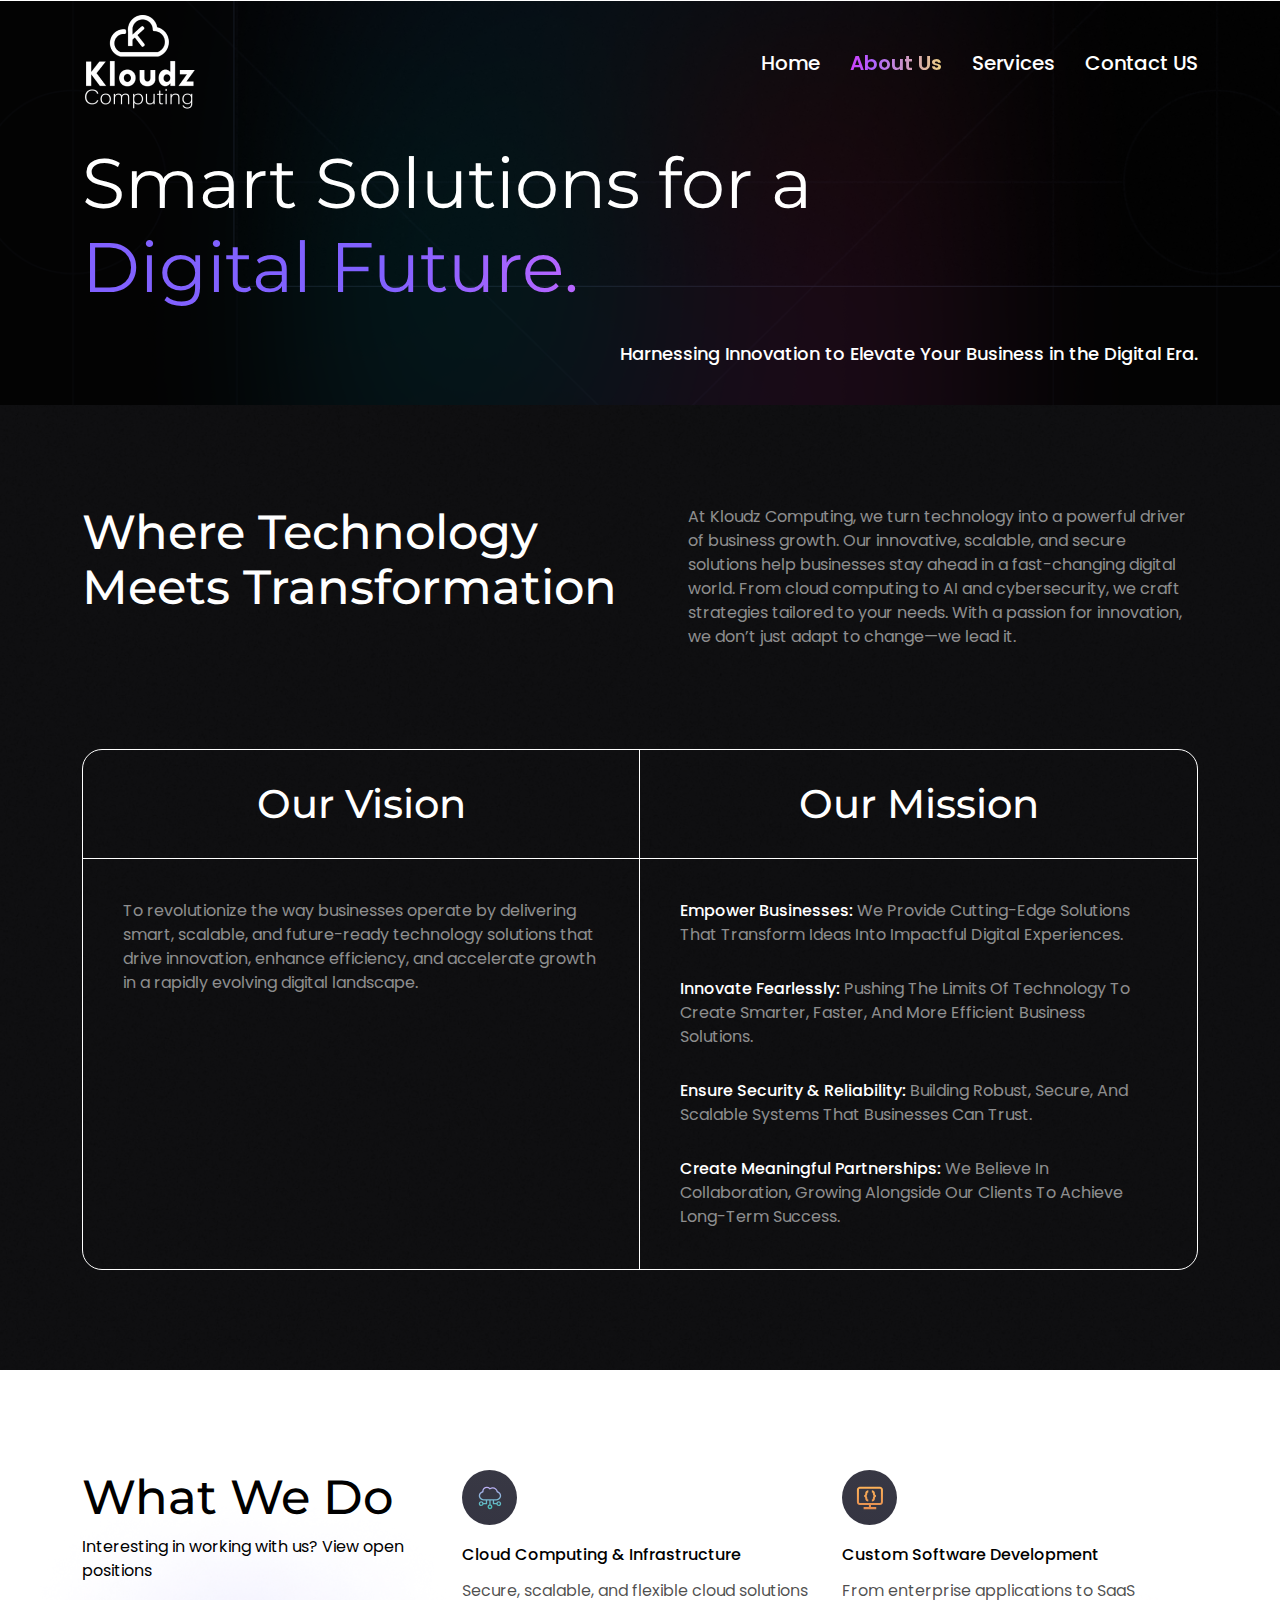
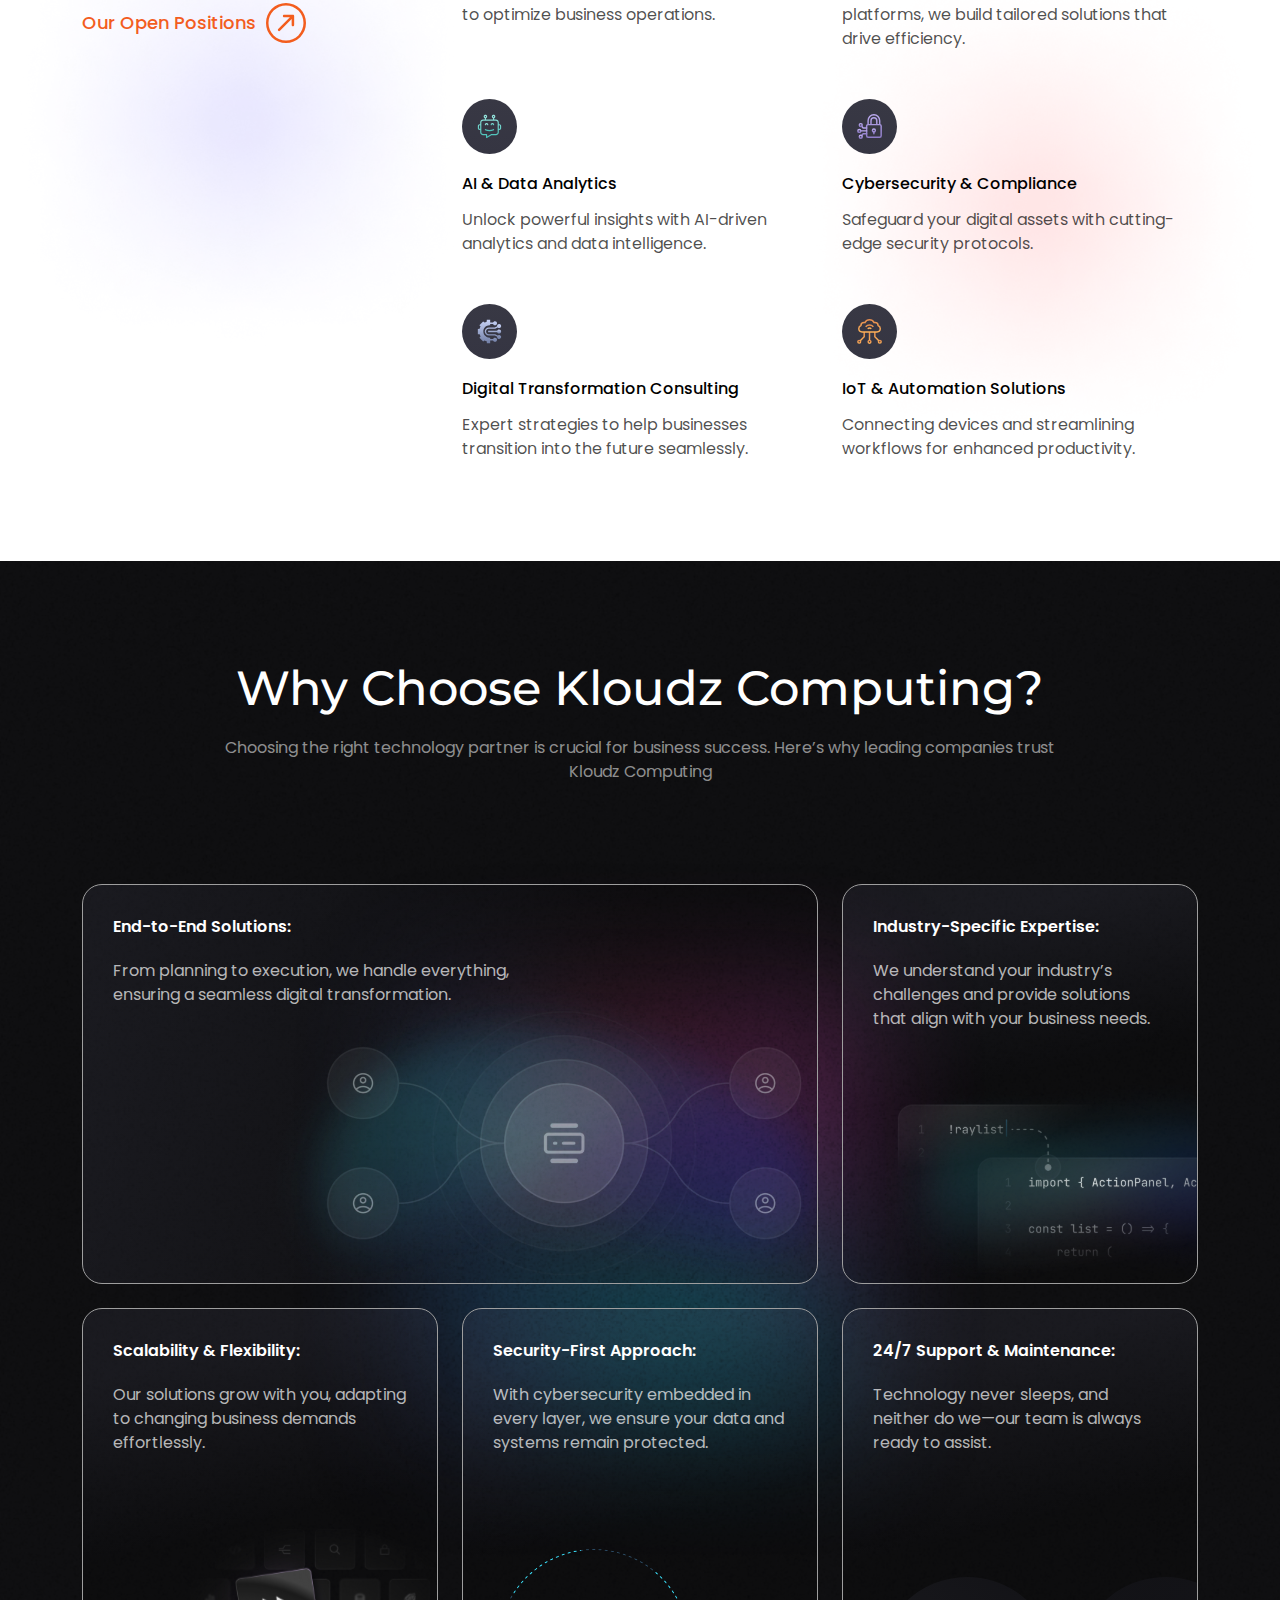
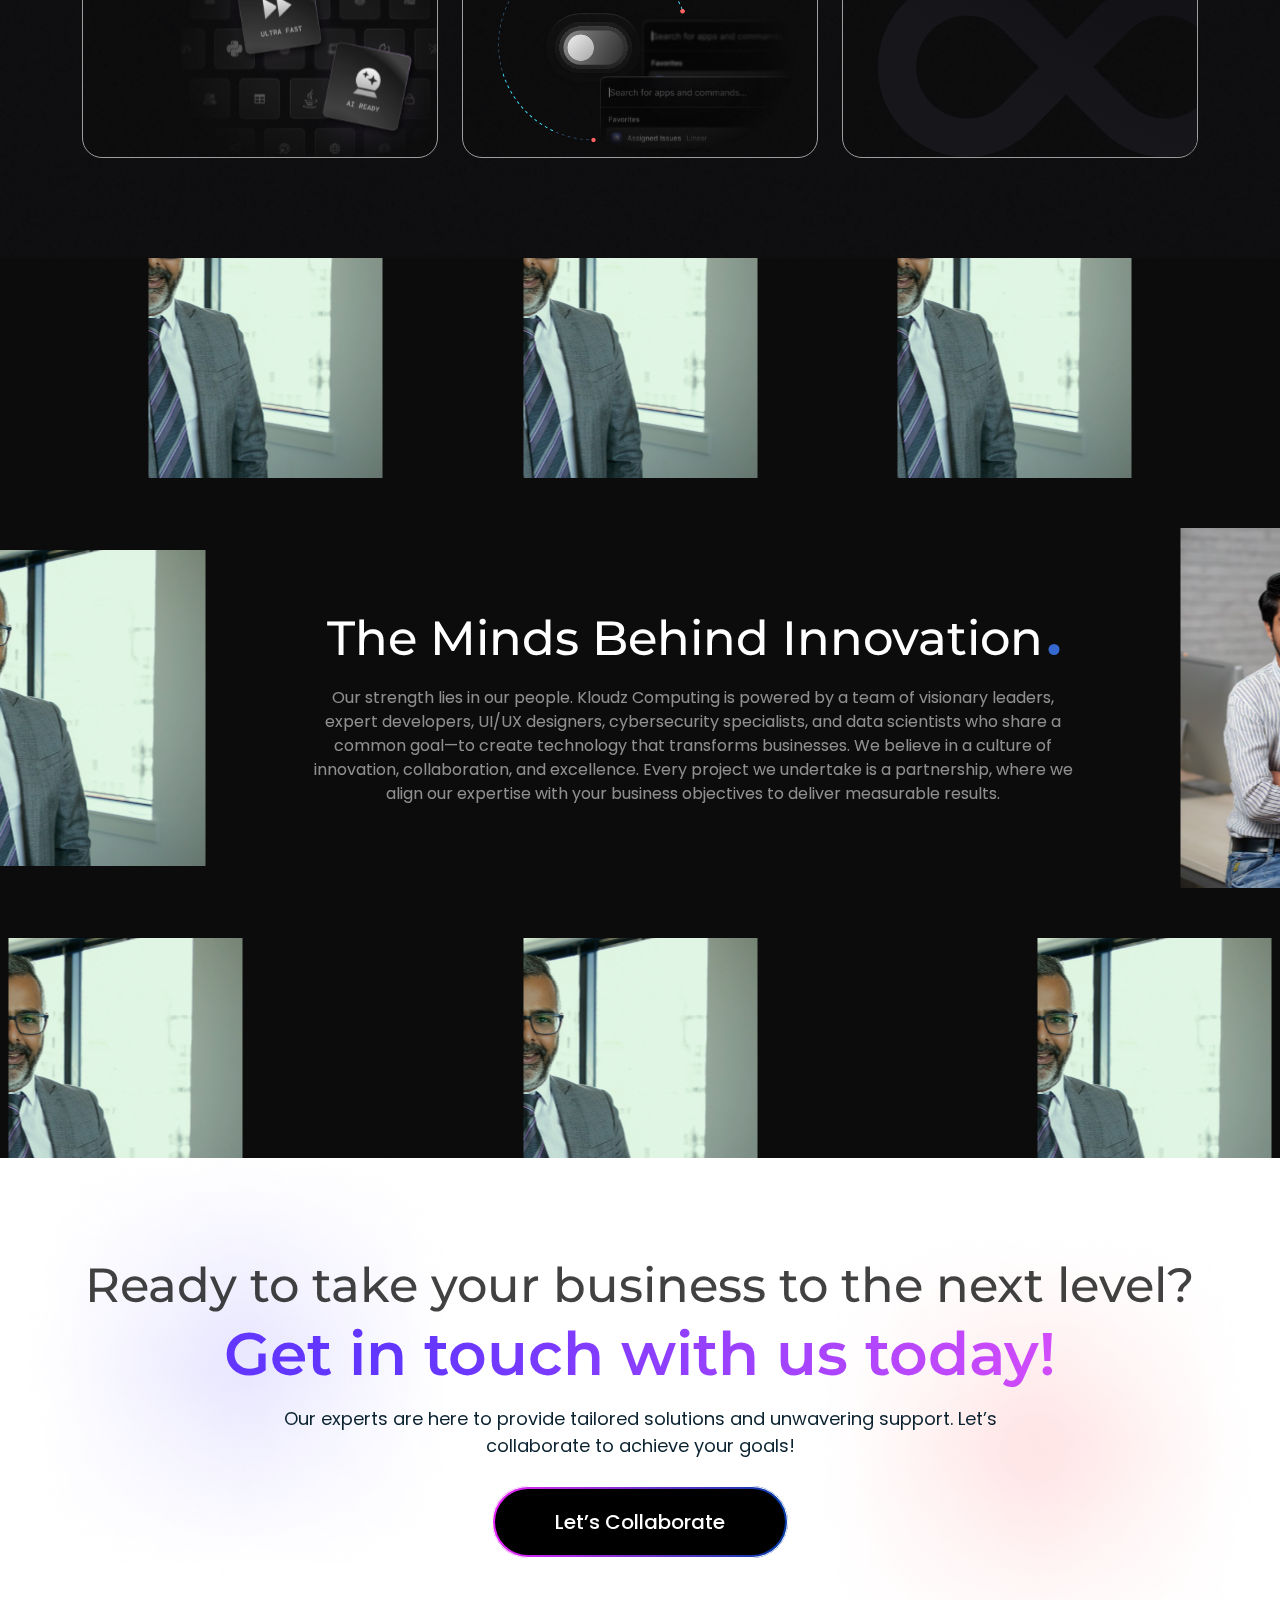
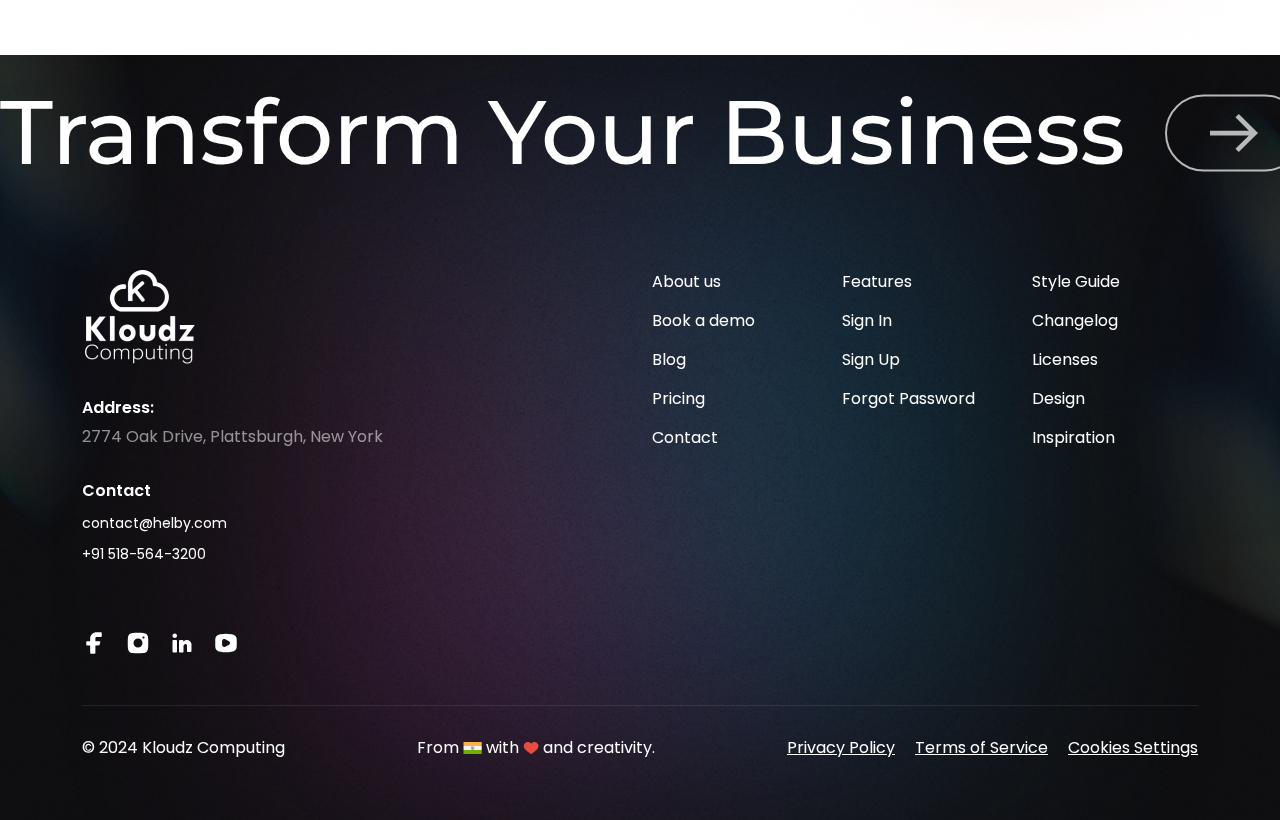
<file: aboutus.html>
<!DOCTYPE html>
<html lang="en">
  <head>
    <meta charset="UTF-8" />
    <meta name="viewport" content="width=device-width, initial-scale=1.0" />
    <title>kloudz-Aboutus</title>
    <link rel="stylesheet" href="assets/css/bootstrap.min.css" />
    <link
      rel="stylesheet"
      href="https://cdn.jsdelivr.net/npm/swiper@11/swiper-bundle.min.css"
    />
    <link rel="stylesheet" href="assets/css/style.css" />
    <link rel="stylesheet" href="assets/css/responsive.css" />
  </head>
  <body>
    <!--======Header======-->
    <header>
      <div class="container">
        <div class="header-wrap">
          <a href="index.html" class="logo">
            <img src="assets/images/logo.png" alt="logo" />
          </a>
          <div class="mb-container">
            <div class="mb-logo">
              <div>
                <a href="index.html">
                  <img width="60" src="assets/images/logo.png" alt="logo" />
                </a>
              </div>
              <span class="tgl">
                <svg
                  width="21"
                  height="21"
                  viewBox="0 0 21 21"
                  fill="none"
                  xmlns="http://www.w3.org/2000/svg"
                >
                  <path
                    d="M12.372 10.4839L20.6316 2.22431C20.8706 1.97677 21.0029 1.64523 21 1.3011C20.997 0.956962 20.8589 0.62777 20.6156 0.384422C20.3722 0.141074 20.043 0.00304004 19.6989 4.9616e-05C19.3548 -0.00294081 19.0232 0.129352 18.7757 0.368434L10.5161 8.628L2.25657 0.368434C2.00903 0.129352 1.67749 -0.00294081 1.33335 4.9616e-05C0.989219 0.00304004 0.660027 0.141074 0.416679 0.384422C0.173331 0.62777 0.0352968 0.956962 0.0323064 1.3011C0.029316 1.64523 0.161609 1.97677 0.400691 2.22431L8.66025 10.4839L0.400691 18.7434C0.275334 18.8645 0.175344 19.0093 0.106557 19.1695C0.0377703 19.3296 0.00156394 19.5018 4.95552e-05 19.6761C-0.00146483 19.8504 0.031744 20.0232 0.0977377 20.1845C0.163731 20.3458 0.261189 20.4923 0.384423 20.6156C0.507657 20.7388 0.6542 20.8363 0.815501 20.9023C0.976803 20.9683 1.14963 21.0015 1.3239 21C1.49818 20.9984 1.6704 20.9622 1.83053 20.8934C1.99066 20.8247 2.13549 20.7247 2.25657 20.5993L10.5161 12.3397L18.7757 20.5993C19.0232 20.8384 19.3548 20.9707 19.6989 20.9677C20.043 20.9647 20.3722 20.8267 20.6156 20.5833C20.8589 20.34 20.997 20.0108 21 19.6666C21.0029 19.3225 20.8706 18.991 20.6316 18.7434L12.372 10.4839Z"
                    fill="white"
                  />
                </svg>
              </span>
            </div>
            <nav>
              <ul>
                <li><a href="index.html">Home</a></li>
                <li><a class="active" href="aboutus.html">About Us</a></li>
                <li><a href="services.html">Services</a></li>
                <li><a href="contactus.html">Contact US </a></li>
              </ul>
            </nav>
          </div>
          <div class="hamburger">
            <div class="toggle-hamburger">
              <svg
                width="27"
                height="23"
                viewBox="0 0 27 23"
                fill="none"
                xmlns="http://www.w3.org/2000/svg"
              >
                <path
                  d="M27 2.2249C27 1.87349 26.8604 1.53647 26.6119 1.28799C26.3634 1.0395 26.0264 0.899902 25.675 0.899902H8.45C8.09859 0.899902 7.76157 1.0395 7.51308 1.28799C7.2646 1.53647 7.125 1.87349 7.125 2.2249C7.125 2.57631 7.2646 2.91333 7.51308 3.16182C7.76157 3.4103 8.09859 3.5499 8.45 3.5499H25.675C26.0264 3.5499 26.3634 3.4103 26.6119 3.16182C26.8604 2.91333 27 2.57631 27 2.2249ZM27 11.4999C27 11.1485 26.8604 10.8115 26.6119 10.563C26.3634 10.3145 26.0264 10.1749 25.675 10.1749H1.825C1.47359 10.1749 1.13657 10.3145 0.888083 10.563C0.639595 10.8115 0.5 11.1485 0.5 11.4999C0.5 11.8513 0.639595 12.1883 0.888083 12.4368C1.13657 12.6853 1.47359 12.8249 1.825 12.8249H25.675C26.0264 12.8249 26.3634 12.6853 26.6119 12.4368C26.8604 12.1883 27 11.8513 27 11.4999ZM25.675 19.4499C26.0264 19.4499 26.3634 19.5895 26.6119 19.838C26.8604 20.0865 27 20.4235 27 20.7749C27 21.1263 26.8604 21.4633 26.6119 21.7118C26.3634 21.9603 26.0264 22.0999 25.675 22.0999H15.075C14.7236 22.0999 14.3866 21.9603 14.1381 21.7118C13.8896 21.4633 13.75 21.1263 13.75 20.7749C13.75 20.4235 13.8896 20.0865 14.1381 19.838C14.3866 19.5895 14.7236 19.4499 15.075 19.4499H25.675Z"
                  fill="white"
                />
              </svg>
            </div>
          </div>
        </div>
      </div>
    </header>
    <!--======Header======-->

    <!--======Inner-Banner======-->
    <section class="inner-banner">
      <img
        class="inner-glow"
        src="assets/images/inner-banner-glow.png"
        alt="glow-move"
      />

      <div class="container">
        <h1>
          Smart Solutions for a

          <div><span> Digital Future. </span></div>
        </h1>

        <h3>
          Harnessing Innovation to Elevate Your Business in the Digital Era.
        </h3>
      </div>
    </section>
    <!--======Inner-Banner======-->
    <!--======Where-Technology======-->
    <section class="where-technology pt-100 pb-100">
      <div class="container">
        <div class="row">
          <div class="col-md-6">
            <h2 class="sub-heading">Where Technology Meets Transformation</h2>
          </div>

          <div class="col-md-6 ps-2 ps-md-5">
            <p>
              At Kloudz Computing, we turn technology into a powerful driver of
              business growth. Our innovative, scalable, and secure solutions
              help businesses stay ahead in a fast-changing digital world. From
              cloud computing to AI and cybersecurity, we craft strategies
              tailored to your needs. With a passion for innovation, we don’t
              just adapt to change—we lead it.
            </p>
          </div>
        </div>

        <div class="table-border">
          <div class="table-row">
            <div class="heading"><h3>Our Vision</h3></div>

            <div class="content-bx">
              <p>
                To revolutionize the way businesses operate by delivering smart,
                scalable, and future-ready technology solutions that drive
                innovation, enhance efficiency, and accelerate growth in a
                rapidly evolving digital landscape.
              </p>
            </div>
          </div>

          <div class="table-row">
            <div class="heading"><h3>Our Mission</h3></div>

            <div class="content-bx">
              <p>
                <span class="bold">Empower Businesses:</span> We Provide
                Cutting-Edge Solutions That Transform Ideas Into Impactful
                Digital Experiences.
              </p>

              <p>
                <span class="bold">Innovate Fearlessly:</span> Pushing The
                Limits Of Technology To Create Smarter, Faster, And More
                Efficient Business Solutions.
              </p>

              <p>
                <span class="bold">Ensure Security &amp; Reliability:</span>
                Building Robust, Secure, And Scalable Systems That
                Businesses Can Trust.
              </p>

              <p>
                <span class="bold">Create Meaningful Partnerships:</span> We
                Believe In Collaboration, Growing Alongside Our Clients To
                Achieve Long-Term Success.
              </p>

            </div>
          </div>
        </div>
      </div>
    </section>
    <!--======Where-Technology======-->

    <!--======What We Do ======-->
    <section class="what-we-do pt-100 pb-100">
      <img
        class="get-in-touch-glow"
        src="assets/images/get-in-touch-glow.png"
        alt="glow"
      />
      <div class="container">
        <div class="row">
          <div class="col-md-4 mb-5 mb-md-0">
            <div class="left-align">
              <h2 class="sub-heading">What We Do</h2>
              <p>Interesting in working with us? View open positions</p>
              <a href="#"
                >Our Open Positions
                <img
                  src="assets/images/open-position-arrow.svg"
                  width="40"
                  height="40"
                  alt="arrow"
              /></a>
            </div>
          </div>
          <div class="col-md-8">
            <div class="right-align">
              <div class="row gy-5">
                <div class="col-md-6">
                  <img
                    src="assets/images/what-we-do-icon-1.svg"
                    width="55"
                    height="55"
                    alt="icon"
                  />
                  <h5>Cloud Computing & Infrastructure</h5>
                  <p>
                    Secure, scalable, and flexible cloud solutions to optimize
                    business operations.
                  </p>
                </div>

                <div class="col-md-6">
                  <img
                    src="assets/images/what-we-do-icon-2.svg"
                    width="55"
                    height="55"
                    alt="icon"
                  />
                  <h5>Custom Software Development</h5>
                  <p>
                    From enterprise applications to SaaS platforms, we build
                    tailored solutions that drive efficiency.
                  </p>
                </div>

                <div class="col-md-6">
                  <img
                    src="assets/images/what-we-do-icon-3.svg"
                    width="55"
                    height="55"
                    alt="icon"
                  />
                  <h5>AI & Data Analytics</h5>
                  <p>
                    Unlock powerful insights with AI-driven analytics and data
                    intelligence.
                  </p>
                </div>

                <div class="col-md-6">
                  <img
                    src="assets/images/what-we-do-icon-4.svg"
                    width="55"
                    height="55"
                    alt="icon"
                  />
                  <h5>Cybersecurity & Compliance</h5>
                  <p>
                    Safeguard your digital assets with cutting-edge security
                    protocols.
                  </p>
                </div>

                <div class="col-md-6">
                  <img
                    src="assets/images/what-we-do-icon-5.svg"
                    width="55"
                    height="55"
                    alt="icon"
                  />
                  <h5>Digital Transformation Consulting</h5>
                  <p>
                    Expert strategies to help businesses transition into the
                    future seamlessly.
                  </p>
                </div>

                <div class="col-md-6">
                  <img
                    src="assets/images/what-we-do-icon-6.svg"
                    width="55"
                    height="55"
                    alt="icon"
                  />
                  <h5>IoT & Automation Solutions</h5>
                  <p>
                    Connecting devices and streamlining workflows for enhanced
                    productivity.
                  </p>
                </div>
              </div>
            </div>
          </div>
        </div>
      </div>
    </section>
    <!--======What We Do ======-->

    <!--======Why Choose Kloudz ======-->
    <section class="why-choose-kloudz pt-100 pb-100">
      <img
        class="why-choose-glow"
        src="assets/images/glow-move.png"
        alt="glow-move"
      />
      <div class="container">
        <div class="content-container p-btm">
          <h2 class="sub-heading">Why Choose Kloudz Computing?</h2>
          <p class="title">
            Choosing the right technology partner is crucial for business
            success. Here’s why leading companies trust Kloudz Computing
          </p>
        </div>

        <div class="row gy-4">
          <div class="col-md-8">
            <div class="h-400 row-1 gd-bx">
              <div class="content">
                <span>End-to-End Solutions:</span>
                <p>
                  From planning to execution, we handle everything, ensuring a
                  seamless digital transformation.
                </p>
              </div>

              <img src="assets/images/row-1.svg" alt="shape" />
            </div>
          </div>
          <div class="col-md-4">
            <div class="h-400 row-2 gd-bx">
              <div class="content">
                <span> Industry-Specific Expertise:</span>
                <p>
                  We understand your industry’s challenges and provide solutions
                  that align with your business needs.
                </p>
              </div>

              <img src="assets/images/row-2.svg" alt="shape" />
            </div>
          </div>
          <div class="col-md-4">
            <div class="h-450 row-3 gd-bx">
              <div class="content">
                <span>Scalability & Flexibility:</span>
                <p>
                  Our solutions grow with you, adapting to changing business
                  demands effortlessly.
                </p>
              </div>

              <img src="assets/images/row-3.svg" alt="shape" />
            </div>
          </div>

          <div class="col-md-4">
            <div class="h-450 row-4 gd-bx">
              <div class="content">
                <span>Security-First Approach:</span>
                <p>
                  With cybersecurity embedded in every layer, we ensure your
                  data and systems remain protected.
                </p>
              </div>

              <img src="assets/images/row-4.svg" alt="shape" />
            </div>
          </div>

          <div class="col-md-4">
            <div class="h-450 row-5 gd-bx">
              <div class="content">
                <span>24/7 Support & Maintenance:</span>
                <p>
                  Technology never sleeps, and neither do we—our team is always
                  ready to assist.
                </p>
              </div>

              <img src="assets/images/row-5.svg" alt="shape" />
            </div>
          </div>
        </div>
      </div>
    </section>
    <!--======Why Choose Kloudz ======-->

    <!--======Innovation======-->
    <section class="innovation">
      <div class="box-wrap">
        <div class="box-1 flex-div">
          <div class="img-bx">
            <img src="assets/images/innovation-1.png" alt="innovation" />
            <div class="img-text">
              <p>
                Lorem ipsum, dolor sit amet consectetur
                <span>adipisicing elit.</span> Nihil quidem voluptas dicta!
              </p>
            </div>
          </div>

          <div class="img-bx">
            <img src="assets/images/innovation-1.png" alt="innovation" />
            <div class="img-text">
              <p>
                Lorem ipsum, dolor sit amet consectetur
                <span>adipisicing elit.</span> Nihil quidem voluptas dicta!
              </p>
            </div>
          </div>

          <div class="img-bx">
            <img src="assets/images/innovation-1.png" alt="innovation" />
            <div class="img-text">
              <p>
                Lorem ipsum, dolor sit amet consectetur
                <span>adipisicing elit.</span> Nihil quidem voluptas dicta!
              </p>
            </div>
          </div>
        </div>
        <div class="box-2 flex-div">
          <div class="img-bx">
            <img src="assets/images/innovation-1.png" alt="innovation" />
            <div class="img-text">
              <p>
                Lorem ipsum, dolor sit amet consectetur
                <span>adipisicing elit.</span> Nihil quidem voluptas dicta!
              </p>
            </div>
          </div>

          <div class="img-bx">
            <img src="assets/images/innovation-1.png" alt="innovation" />
            <div class="img-text">
              <p>
                Lorem ipsum, dolor sit amet consectetur
                <span>adipisicing elit.</span> Nihil quidem voluptas dicta!
              </p>
            </div>
          </div>

          <div class="img-bx">
            <img src="assets/images/innovation-1.png" alt="innovation" />
            <div class="img-text">
              <p>
                Lorem ipsum, dolor sit amet consectetur
                <span>adipisicing elit.</span> Nihil quidem voluptas dicta!
              </p>
            </div>
          </div>
        </div>
        <div class="mdl-bx">
          <div class="img-bx">
            <img src="assets/images/innovation-1.png" alt="innovation" />
            <div class="img-text">
              <p>
                Lorem ipsum, dolor sit amet consectetur
                <span>adipisicing elit.</span> Nihil quidem voluptas dicta!
              </p>
            </div>
          </div>
          <div class="img-bx">
            <img src="assets/images/innovation-1.png" alt="innovation" />
            <div class="img-text">
              <p>
                Lorem ipsum, dolor sit amet consectetur
                <span>adipisicing elit.</span> Nihil quidem voluptas dicta!
              </p>
            </div>
          </div>
          <div class="text-bx">
            <h2 class="sub-heading">The Minds Behind Innovation</h2>
            <p>
              Our strength lies in our people. Kloudz Computing is powered by a
              team of visionary leaders, expert developers, UI/UX designers,
              cybersecurity specialists, and data scientists who share a common
              goal—to create technology that transforms businesses. We believe
              in a culture of innovation, collaboration, and excellence. Every
              project we undertake is a partnership, where we align our
              expertise with your business objectives to deliver measurable
              results.
            </p>
          </div>

          <div class="img-bx">
            <img src="assets/images/innovation-2.png" alt="innovation" />
            <div class="img-text">
              <p>
                Lorem ipsum, dolor sit amet consectetur
                <span>adipisicing elit.</span> Nihil quidem voluptas dicta!
              </p>
            </div>
          </div>

          <div class="img-bx">
            <img src="assets/images/innovation-2.png" alt="innovation" />
            <div class="img-text">
              <p>
                Lorem ipsum, dolor sit amet consectetur
                <span>adipisicing elit.</span> Nihil quidem voluptas dicta!
              </p>
            </div>
          </div>
        </div>

        <div class="box-3 flex-div">
          <div class="img-bx">
            <img src="assets/images/innovation-1.png" alt="innovation" />
            <div class="img-text">
              <p>
                Lorem ipsum, dolor sit amet consectetur
                <span>adipisicing elit.</span> Nihil quidem voluptas dicta!
              </p>
            </div>
          </div>

          <div class="img-bx">
            <img src="assets/images/innovation-1.png" alt="innovation" />
            <div class="img-text">
              <p>
                Lorem ipsum, dolor sit amet consectetur
                <span>adipisicing elit.</span> Nihil quidem voluptas dicta!
              </p>
            </div>
          </div>

          <div class="img-bx">
            <img src="assets/images/innovation-1.png" alt="innovation" />
            <div class="img-text">
              <p>
                Lorem ipsum, dolor sit amet consectetur
                <span>adipisicing elit.</span> Nihil quidem voluptas dicta!
              </p>
            </div>
          </div>
        </div>
        <div class="box-4 flex-div">
          <div class="img-bx">
            <img src="assets/images/innovation-1.png" alt="innovation" />
            <div class="img-text">
              <p>
                Lorem ipsum, dolor sit amet consectetur
                <span>adipisicing elit.</span> Nihil quidem voluptas dicta!
              </p>
            </div>
          </div>

          <div class="img-bx">
            <img src="assets/images/innovation-1.png" alt="innovation" />
            <div class="img-text">
              <p>
                Lorem ipsum, dolor sit amet consectetur
                <span>adipisicing elit.</span> Nihil quidem voluptas dicta!
              </p>
            </div>
          </div>

          <div class="img-bx">
            <img src="assets/images/innovation-1.png" alt="innovation" />
            <div class="img-text">
              <p>
                Lorem ipsum, dolor sit amet consectetur
                <span>adipisicing elit.</span> Nihil quidem voluptas dicta!
              </p>
            </div>
          </div>
        </div>
      </div>
    </section>
    <!--======Innovation======-->

    <!--======Get-In-Touch ======-->
    <section class="get-in-touch pt-100 pb-100">
      <img
        class="get-in-touch-glow-new"
        src="assets/images/get-in-touch-glow.png"
        alt="glow"
      />
      <div class="container">
        <h2 class="sub-heading">
          Ready to take your business to the next level?
        </h2>
        <h6>Get in touch with us today!</h6>
        <p>
          Our experts are here to provide tailored solutions and unwavering
          support. Let’s collaborate to achieve your goals!
        </p>
        <span class="animated-btn-sm">
          <a href="#">Let’s Collaborate</a>
        </span>
      </div>
    </section>
    <!--======Get-In-Touch ======-->

    <!--======Footer======-->
    <footer>
      <img class="glow-left" src="assets/images/footer-left.png" alt="glow" />
      <img class="glow-right" src="assets/images/footer-right.png" alt="glow" />
      <img class="footer-glow" src="assets/images/footer-glow.png" alt="glow" />
      <div class="slider-container">
        <div class="slider-track">
          <div class="slider-track-row">
            <div class="slider-item">
              Transform Your Business
              <img src="assets/images/footer-animate-btn.svg" alt="btn" />
            </div>
            <div class="slider-item">
              Build Long-Lasting Loyalty
              <img src="assets/images/footer-animate-btn.svg" alt="btn" />
            </div>
            <div class="slider-item">
              Thrive with Kloudz Computing
              <img src="assets/images/footer-animate-btn.svg" alt="btn" />
            </div>
            <div class="slider-item">
              Build Long-Lasting Loyalty
              <img src="assets/images/footer-animate-btn.svg" alt="btn" />
            </div>
          </div>
          <div class="slider-track-row">
            <div class="slider-item">
              Transform Your Business
              <img src="assets/images/footer-animate-btn.svg" alt="btn" />
            </div>
            <div class="slider-item">
              Build Long-Lasting Loyalty
              <img src="assets/images/footer-animate-btn.svg" alt="btn" />
            </div>
            <div class="slider-item">
              Thrive with Kloudz Computing
              <img src="assets/images/footer-animate-btn.svg" alt="btn" />
            </div>
            <div class="slider-item">
              Build Long-Lasting Loyalty
              <img src="assets/images/footer-animate-btn.svg" alt="btn" />
            </div>
          </div>
        </div>
      </div>

      <div class="container">
        <div class="row">
          <div class="col-md-6 mb-4 mb-md-0">
            <div class="logo-column ">
              <div>
                <a href="#">
                  <img src="assets/images/logo.png" alt="logo" />
                </a>
              </div>
              <div>
                <strong>Address:</strong>
                <p>2774 Oak Drive, Plattsburgh, New York</p>
              </div>
              <div class="contact">
                <strong>Contact</strong>
                <a href="mailto:contact@helby.com">contact@helby.com</a>
                <a href="tel:+91 5185643200">+91 518-564-3200</a>
              </div>
            </div>

            <div class="social desktop-social">
              <a href="#">
                <img src="assets/images/footer-facebook.svg" alt="facebook" />
              </a>
              <a href="#">
                <img src="assets/images/footer-insta.svg" alt="insta" />
              </a>
              <a href="#">
                <img src="assets/images/footer-linkdin.svg" alt="linkdin" />
              </a>
              <a href="#">
                <img src="assets/images/footer-youtube.svg" alt="youtube" />
              </a>
            </div>
          </div>
          <div class="col-md-2 mb-3 mb-md-0">
            <ul>
              <li><a href="#"> About us</a></li>
              <li><a href="#">Book a demo</a></li>
              <li><a href="#">Blog</a></li>
              <li><a href="#">Pricing</a></li>
              <li><a href="#">Contact</a></li>
            </ul>
          </div>
          <div class="col-md-2 mb-3 mb-md-0">
            <ul>
              <li><a href="#">Features</a></li>
              <li><a href="#">Sign In</a></li>
              <li><a href="#">Sign Up</a></li>
              <li><a href="#">Forgot Password</a></li>
            </ul>
          </div>
          <div class="col-md-2">
            <ul>
              <li><a href="#">Style Guide</a></li>
              <li><a href="#">Changelog</a></li>
              <li><a href="#">Licenses</a></li>
              <li><a href="#">Design</a></li>
              <li><a href="#">Inspiration</a></li>
            </ul>


            <div class="social mobile-social">
              <a href="#">
                <img src="assets/images/footer-facebook.svg" alt="facebook" />
              </a>
              <a href="#">
                <img src="assets/images/footer-insta.svg" alt="insta" />
              </a>
              <a href="#">
                <img src="assets/images/footer-linkdin.svg" alt="linkdin" />
              </a>
              <a href="#">
                <img src="assets/images/footer-youtube.svg" alt="youtube" />
              </a>
            </div>
          </div>
        </div>
      </div>

      <div class="container">
        <div class="copy-right">
          <div>
            <small>© 2024 Kloudz Computing</small>
          </div>
          <div>
            <small>
              From
              <svg
                width="19"
                height="12"
                viewBox="0 0 19 12"
                fill="none"
                xmlns="http://www.w3.org/2000/svg"
              >
                <path
                  d="M18.7363 4.01036L0.507324 4.01036L0.507324 0.343603C0.507334 0.260247 0.540451 0.180307 0.599393 0.121366C0.658335 0.0624237 0.738275 0.0293063 0.821631 0.0292969L18.422 0.0292969C18.5053 0.0293063 18.5853 0.0624237 18.6442 0.121366C18.7032 0.180307 18.7363 0.260247 18.7363 0.343603L18.7363 4.01036Z"
                  fill="#FAB446"
                />
                <path
                  d="M18.422 11.9713L0.821631 11.9713C0.738275 11.9713 0.658335 11.9381 0.599393 11.8792C0.540451 11.8203 0.507334 11.7403 0.507324 11.657L0.507324 7.99023L18.7363 7.99023V11.657C18.7363 11.7403 18.7031 11.8203 18.6442 11.8792C18.5853 11.9381 18.5053 11.9713 18.422 11.9713Z"
                  fill="#73AF00"
                />
                <path
                  d="M0.507324 4.00977L18.7363 4.00977V7.99058L0.507324 7.99058L0.507324 4.00977Z"
                  fill="#F5F5F5"
                />
                <path
                  d="M9.62144 7.68917C8.68991 7.68917 7.93213 6.93139 7.93213 5.99986C7.93213 5.06833 8.68991 4.31055 9.62144 4.31055C10.553 4.31055 11.3108 5.06833 11.3108 5.99986C11.3108 6.93139 10.553 7.68917 9.62144 7.68917ZM9.62144 4.62482C8.86316 4.62482 8.2464 5.24158 8.2464 5.99986C8.2464 6.75814 8.86316 7.3749 9.62144 7.3749C10.3797 7.3749 10.9965 6.75814 10.9965 5.99986C10.9965 5.24158 10.3797 4.62482 9.62144 4.62482Z"
                  fill="#41479B"
                />
                <path
                  d="M9.62169 6.19162C9.72746 6.19162 9.8132 6.10587 9.8132 6.00011C9.8132 5.89434 9.72746 5.80859 9.62169 5.80859C9.51592 5.80859 9.43018 5.89434 9.43018 6.00011C9.43018 6.10587 9.51592 6.19162 9.62169 6.19162Z"
                  fill="#41479B"
                />
                <path
                  d="M9.62151 6.02847L9.13482 6.0776L8.08936 6.02847V5.97101L9.13482 5.92188L9.62151 5.97101V6.02847ZM9.62151 6.02847L10.1082 6.0776L11.1537 6.02847V5.97101L10.1082 5.92188L9.62151 5.97101V6.02847Z"
                  fill="#41479B"
                />
                <path
                  d="M9.59357 6.00091L9.54443 5.51421L9.59357 4.46875H9.65103L9.70016 5.51421L9.65103 6.00091H9.59357ZM9.59357 6.00091L9.54443 6.48761L9.59357 7.53307H9.65103L9.70016 6.48761L9.65103 6.00091H9.59357Z"
                  fill="#41479B"
                />
                <path
                  d="M9.60246 6.02244L9.22356 5.71308L8.51904 4.93906L8.55967 4.89844L9.33369 5.60296L9.64304 5.98185L9.60246 6.02244Z"
                  fill="#41479B"
                />
                <path
                  d="M9.60107 6.02106L9.91043 6.39995L10.6845 7.10447L10.7251 7.06385L10.0206 6.28983L9.64166 5.98047L9.60107 6.02106Z"
                  fill="#41479B"
                />
                <path
                  d="M9.60246 5.98185L9.91181 5.60296L10.6858 4.89844L10.7265 4.93906L10.0219 5.71308L9.64304 6.02244L9.60246 5.98185ZM9.60246 5.98185L9.22356 6.29121L8.51904 7.06523L8.55967 7.10585L9.33369 6.40133L9.64304 6.02244L9.60246 5.98185Z"
                  fill="#41479B"
                />
                <path
                  d="M9.63235 6.02773L9.20148 6.25937L8.21683 6.61405L8.19482 6.56096L9.14191 6.11549L9.61035 5.97461L9.63235 6.02773Z"
                  fill="#41479B"
                />
                <path
                  d="M9.63284 6.02616L10.1013 5.88527L11.0484 5.4398L11.0264 5.38672L10.0417 5.7414L9.61084 5.97304L9.63284 6.02616Z"
                  fill="#41479B"
                />
                <path
                  d="M9.5956 6.01174L9.36396 5.58087L9.00928 4.59622L9.06236 4.57422L9.50783 5.52131L9.64872 5.98974L9.5956 6.01174Z"
                  fill="#41479B"
                />
                <path
                  d="M9.59521 6.01028L9.7361 6.47872L10.1816 7.42581L10.2347 7.4038L9.87997 6.41915L9.64834 5.98828L9.59521 6.01028Z"
                  fill="#41479B"
                />
                <path
                  d="M9.61035 6.02616L9.14191 5.88527L8.19482 5.4398L8.21683 5.38672L9.20148 5.7414L9.63235 5.97304L9.61035 6.02616ZM9.61035 6.02616L10.0412 6.25779L11.0259 6.61247L11.0479 6.55939L10.1008 6.11392L9.63235 5.97304L9.61035 6.02616Z"
                  fill="#41479B"
                />
                <path
                  d="M9.59521 5.98974L9.7361 5.52131L10.1816 4.57422L10.2347 4.59622L9.87997 5.58087L9.64834 6.01174L9.59521 5.98974Z"
                  fill="#41479B"
                />
                <path
                  d="M9.5956 5.98828L9.36396 6.41915L9.00928 7.4038L9.06236 7.42581L9.50783 6.47872L9.64872 6.01028L9.5956 5.98828Z"
                  fill="#41479B"
                />
                <path
                  d="M9.62113 6.25886C9.76381 6.25886 9.87947 6.1432 9.87947 6.00053C9.87947 5.85785 9.76381 5.74219 9.62113 5.74219C9.47846 5.74219 9.36279 5.85785 9.36279 6.00053C9.36279 6.1432 9.47846 6.25886 9.62113 6.25886Z"
                  fill="#F5F5F5"
                />
                <path
                  d="M9.62122 6.15552C9.70677 6.15552 9.77613 6.08617 9.77613 6.00061C9.77613 5.91506 9.70677 5.8457 9.62122 5.8457C9.53566 5.8457 9.46631 5.91506 9.46631 6.00061C9.46631 6.08617 9.53566 6.15552 9.62122 6.15552Z"
                  fill="#41479B"
                />
              </svg>
              with
              <svg
                width="16"
                height="14"
                viewBox="0 0 16 14"
                fill="none"
                xmlns="http://www.w3.org/2000/svg"
              >
                <path
                  d="M11.4793 0.960082C13.6915 0.970853 15.4823 2.76161 15.4931 4.97394C15.4931 9.02712 8.11474 13.041 8.11474 13.041C8.11474 13.041 0.736328 8.9681 0.736328 4.97394C0.736328 2.75717 2.53338 0.960082 4.75019 0.960082C5.41791 0.954875 6.07619 1.11799 6.66424 1.43436C7.25228 1.75073 7.75114 2.21016 8.11474 2.77023C8.48097 2.2127 8.98037 1.75522 9.56781 1.43917C10.1553 1.12312 10.8122 0.958463 11.4793 0.960082Z"
                  fill="#E94B40"
                />
              </svg>
              and creativity.
            </small>
          </div>
          <div class="gp">
            <a href="#">Privacy Policy</a>
            <a href="#">Terms of Service</a>
            <a href="#">Cookies Settings</a>
          </div>
        </div>
      </div>
    </footer>
    <!--======Footer======-->

    <script src="assets/js/bootstrap.bundle.min.js"></script>
    <script src="https://cdn.jsdelivr.net/npm/swiper@11/swiper-bundle.min.js"></script>
    <script src="assets/js/custom.js"></script>
  </body>
</html>
</file>
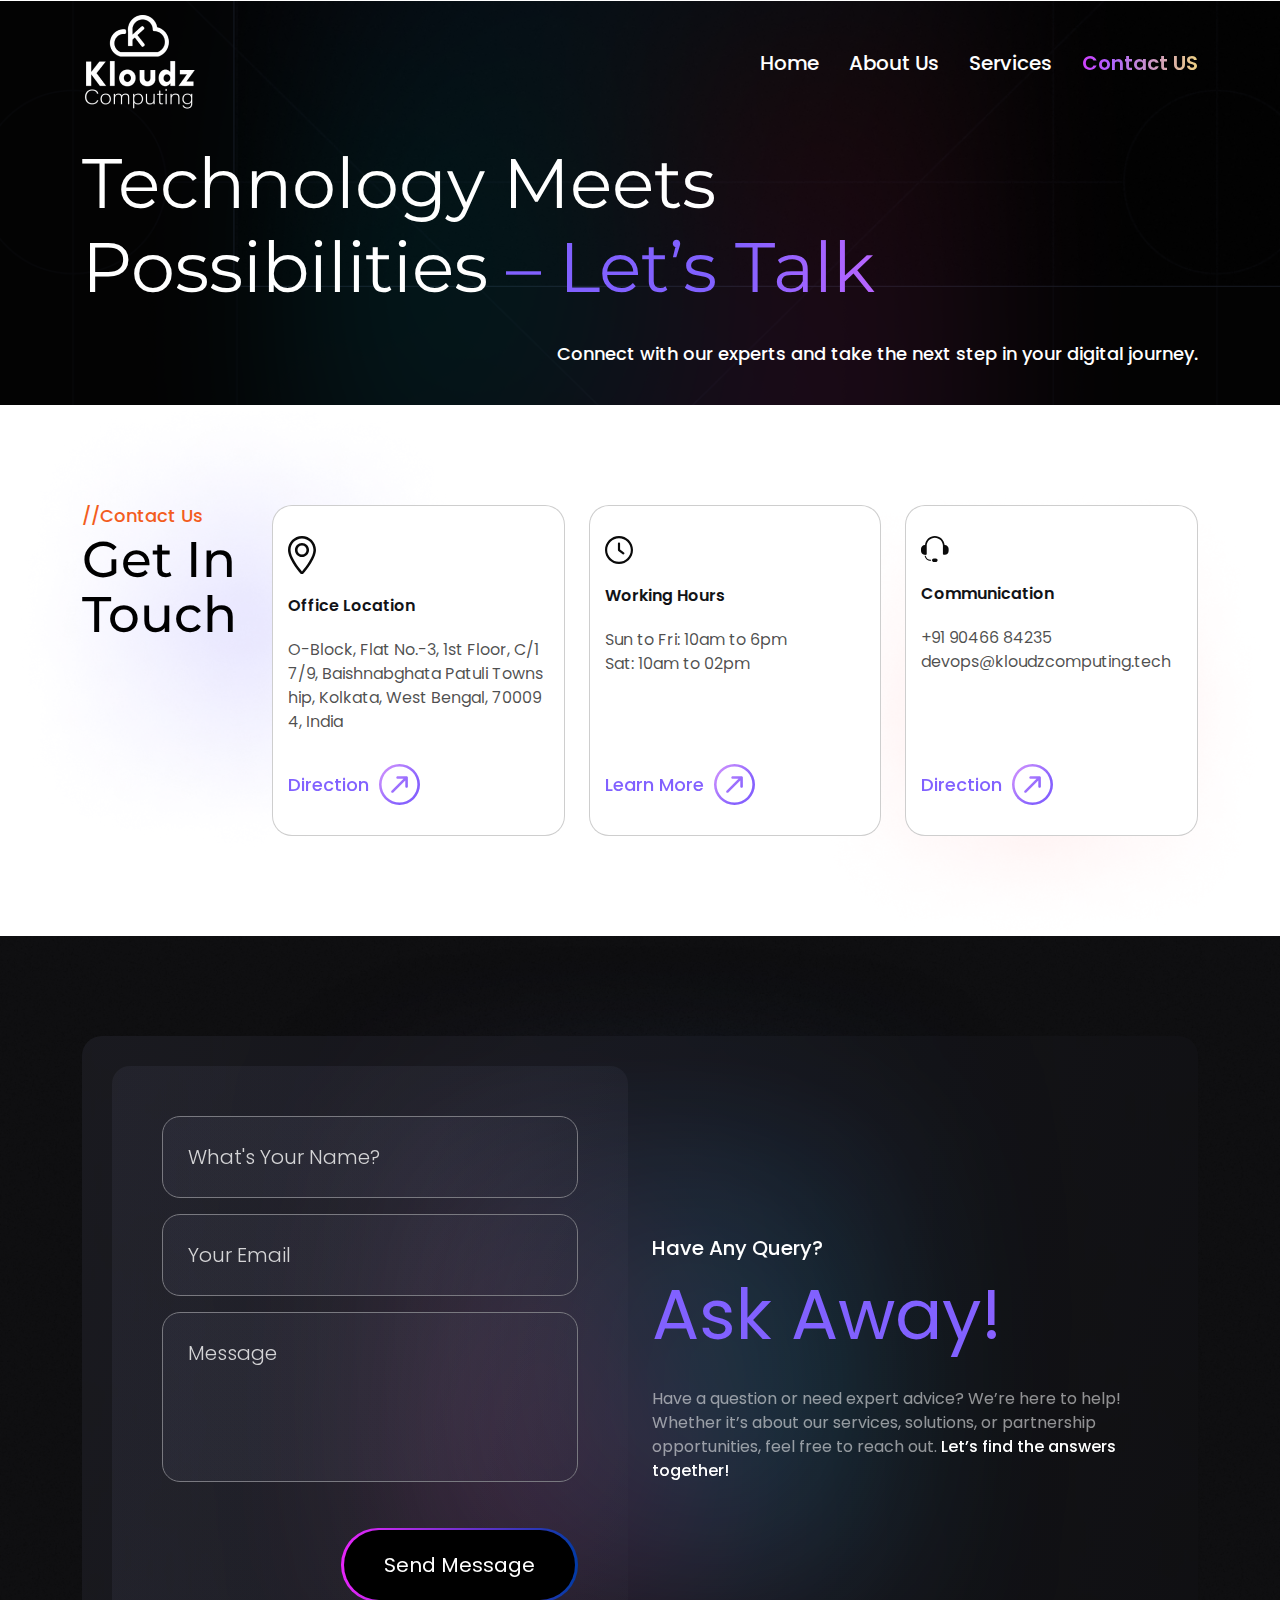
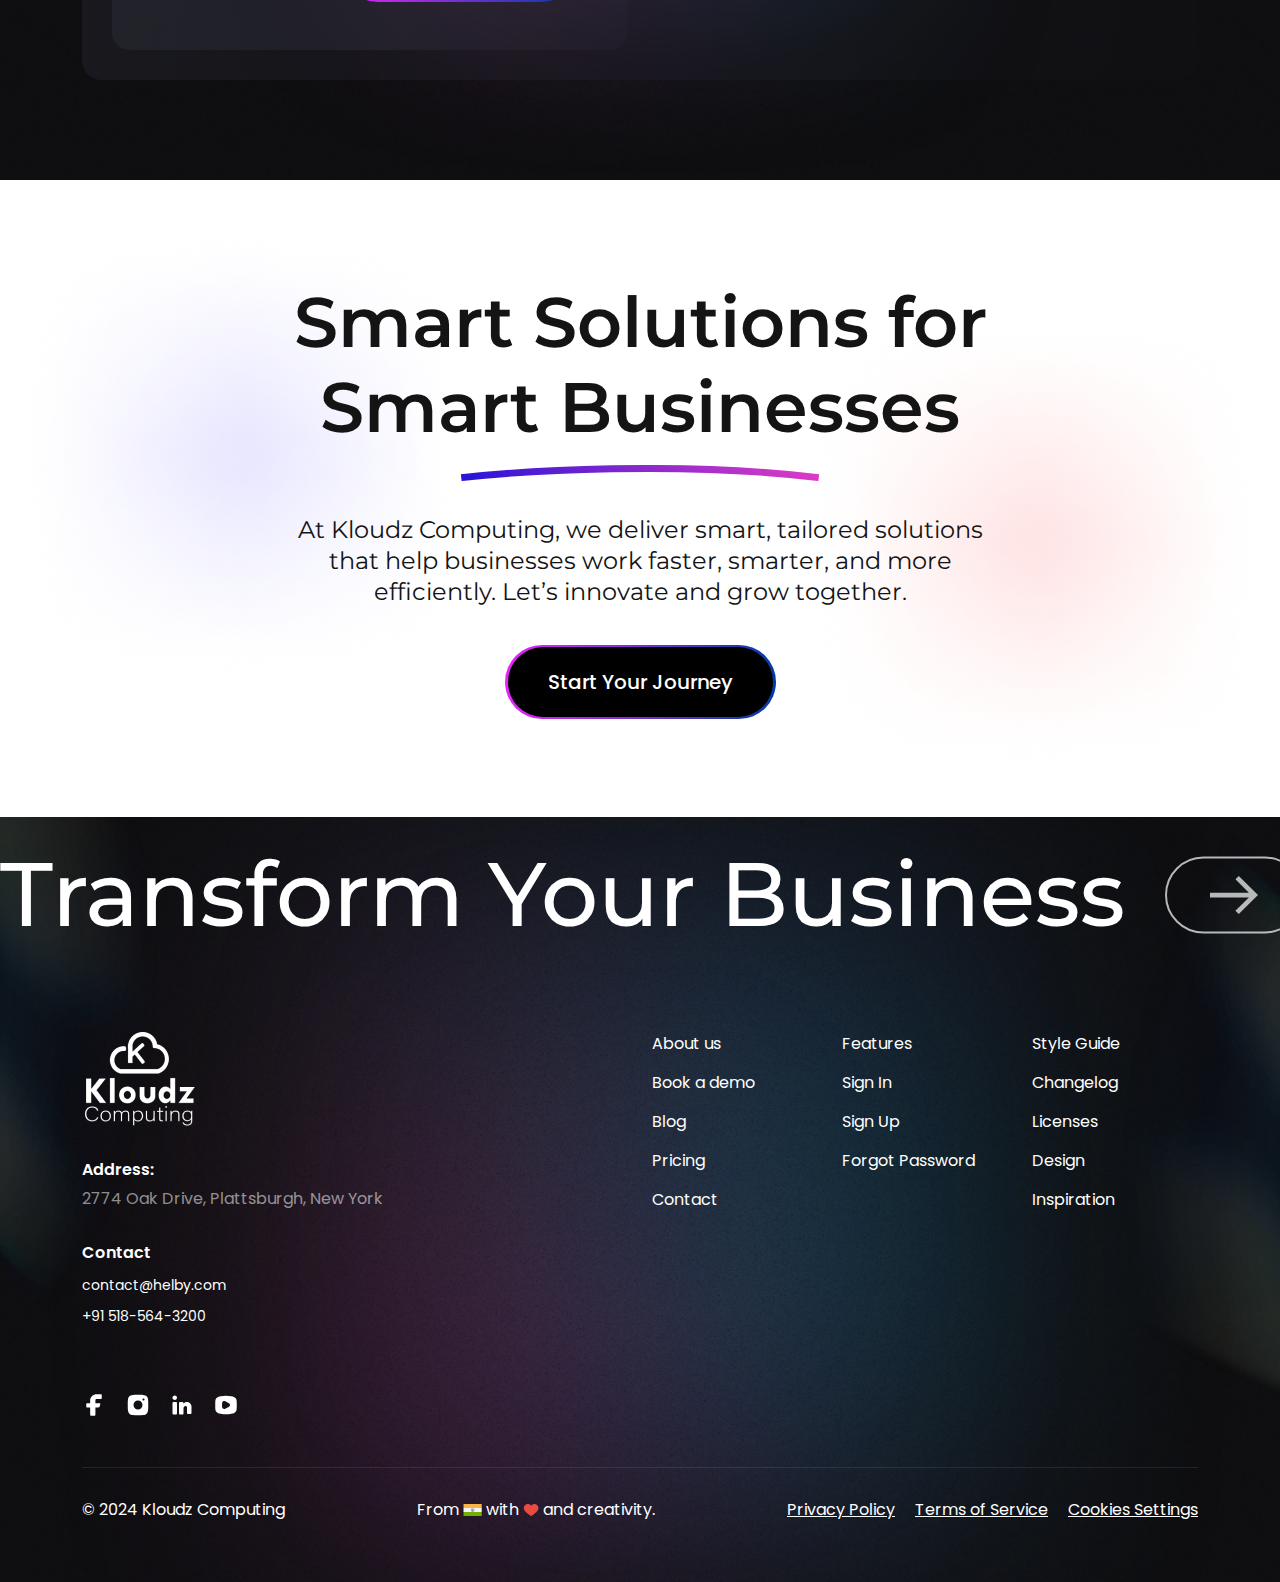
<file: contactus.html>
<!DOCTYPE html>
<html lang="en">
  <head>
    <meta charset="UTF-8" />
    <meta name="viewport" content="width=device-width, initial-scale=1.0" />
    <title>Contact Us</title>
    <link rel="stylesheet" href="assets/css/bootstrap.min.css" />
    <link
      rel="stylesheet"
      href="https://cdn.jsdelivr.net/npm/swiper@11/swiper-bundle.min.css"
    />
    <link rel="stylesheet" href="assets/css/style.css" />
    <link rel="stylesheet" href="assets/css/responsive.css" />
  </head>
  <body>
    <!--======Header======-->
    <header>
      <div class="container">
        <div class="header-wrap">
          <a href="index.html" class="logo">
            <img src="assets/images/logo.png" alt="logo" />
          </a>
          <div class="mb-container">
            <div class="mb-logo">
              <div>
                <a href="index.html">
                  <img width="60" src="assets/images/logo.png" alt="logo" />
                </a>
              </div>
              <span class="tgl">
                <svg width="21" height="21" viewBox="0 0 21 21" fill="none" xmlns="http://www.w3.org/2000/svg">
                  <path d="M12.372 10.4839L20.6316 2.22431C20.8706 1.97677 21.0029 1.64523 21 1.3011C20.997 0.956962 20.8589 0.62777 20.6156 0.384422C20.3722 0.141074 20.043 0.00304004 19.6989 4.9616e-05C19.3548 -0.00294081 19.0232 0.129352 18.7757 0.368434L10.5161 8.628L2.25657 0.368434C2.00903 0.129352 1.67749 -0.00294081 1.33335 4.9616e-05C0.989219 0.00304004 0.660027 0.141074 0.416679 0.384422C0.173331 0.62777 0.0352968 0.956962 0.0323064 1.3011C0.029316 1.64523 0.161609 1.97677 0.400691 2.22431L8.66025 10.4839L0.400691 18.7434C0.275334 18.8645 0.175344 19.0093 0.106557 19.1695C0.0377703 19.3296 0.00156394 19.5018 4.95552e-05 19.6761C-0.00146483 19.8504 0.031744 20.0232 0.0977377 20.1845C0.163731 20.3458 0.261189 20.4923 0.384423 20.6156C0.507657 20.7388 0.6542 20.8363 0.815501 20.9023C0.976803 20.9683 1.14963 21.0015 1.3239 21C1.49818 20.9984 1.6704 20.9622 1.83053 20.8934C1.99066 20.8247 2.13549 20.7247 2.25657 20.5993L10.5161 12.3397L18.7757 20.5993C19.0232 20.8384 19.3548 20.9707 19.6989 20.9677C20.043 20.9647 20.3722 20.8267 20.6156 20.5833C20.8589 20.34 20.997 20.0108 21 19.6666C21.0029 19.3225 20.8706 18.991 20.6316 18.7434L12.372 10.4839Z" fill="white"/>
                  </svg>
               </span>
            </div>
            <nav>
              <ul>
                <li><a href="index.html">Home</a></li>
                <li><a href="aboutus.html">About Us</a></li>
                <li><a href="services.html">Services</a></li>
                <li><a class="active" href="contactus.html">Contact US </a></li>
              </ul>
            </nav>
          </div>
          <div class="hamburger">
            <div class="toggle-hamburger">
              <svg width="27" height="23" viewBox="0 0 27 23" fill="none" xmlns="http://www.w3.org/2000/svg">
                <path d="M27 2.2249C27 1.87349 26.8604 1.53647 26.6119 1.28799C26.3634 1.0395 26.0264 0.899902 25.675 0.899902H8.45C8.09859 0.899902 7.76157 1.0395 7.51308 1.28799C7.2646 1.53647 7.125 1.87349 7.125 2.2249C7.125 2.57631 7.2646 2.91333 7.51308 3.16182C7.76157 3.4103 8.09859 3.5499 8.45 3.5499H25.675C26.0264 3.5499 26.3634 3.4103 26.6119 3.16182C26.8604 2.91333 27 2.57631 27 2.2249ZM27 11.4999C27 11.1485 26.8604 10.8115 26.6119 10.563C26.3634 10.3145 26.0264 10.1749 25.675 10.1749H1.825C1.47359 10.1749 1.13657 10.3145 0.888083 10.563C0.639595 10.8115 0.5 11.1485 0.5 11.4999C0.5 11.8513 0.639595 12.1883 0.888083 12.4368C1.13657 12.6853 1.47359 12.8249 1.825 12.8249H25.675C26.0264 12.8249 26.3634 12.6853 26.6119 12.4368C26.8604 12.1883 27 11.8513 27 11.4999ZM25.675 19.4499C26.0264 19.4499 26.3634 19.5895 26.6119 19.838C26.8604 20.0865 27 20.4235 27 20.7749C27 21.1263 26.8604 21.4633 26.6119 21.7118C26.3634 21.9603 26.0264 22.0999 25.675 22.0999H15.075C14.7236 22.0999 14.3866 21.9603 14.1381 21.7118C13.8896 21.4633 13.75 21.1263 13.75 20.7749C13.75 20.4235 13.8896 20.0865 14.1381 19.838C14.3866 19.5895 14.7236 19.4499 15.075 19.4499H25.675Z" fill="white"/>
                </svg>
                
            </div>
          </div>
        </div>
      </div>
    </header>
    <!--======Header======-->

    <!--======Inner-Banner======-->
    <section class="inner-banner">
      <img
        class="inner-glow"
        src="assets/images/inner-banner-glow.png"
        alt="glow-move"
      />

      <div class="container">
        <h1>
          Technology Meets <br />

          <div>Possibilities <span>– Let’s Talk</span></div>
        </h1>

        <h3>
          Connect with our experts and take the next step in your digital
          journey.
        </h3>
      </div>
    </section>
    <!--======Inner-Banner======-->

    <!--======Contact-Us-Get-In-Touch======-->
    <section class="contact-get-touch pb-100 pt-100">
      <img
        class="get-in-touch-glow"
        src="assets/images/get-in-touch-glow.png"
        alt="glow"
      />
      <div class="container">
        <div class="row">
          <div class="col-lg-2 col-md-3 mb-md-0 mb-4">
            <small>//Contact Us</small>
            <h2>Get In Touch</h2>
          </div>
          <div class="col-lg-10 col-md-9">
            <div class="row">
              <div class="col-lg-4 col-md-6 mb-4 mb-lg-0">
                <div class="bx-gradient">
                  <div>
                    <div class="icon">
                      <svg
                        width="100%"
                        height="100%"
                        viewBox="0 0 29 40"
                        fill="none"
                        xmlns="http://www.w3.org/2000/svg"
                      >
                        <path
                          d="M14.4864 0C6.49854 0 0 6.49854 0 14.4863C0 24.3993 12.9639 38.9523 13.5158 39.5669C14.0343 40.1444 14.9394 40.1433 15.4569 39.5669C16.0089 38.9523 28.9727 24.3993 28.9727 14.4863C28.9726 6.49854 22.4741 0 14.4864 0ZM14.4864 36.6973C10.1234 31.5147 2.60873 21.2898 2.60873 14.4864C2.60873 7.93697 7.93697 2.60873 14.4864 2.60873C21.0358 2.60873 26.364 7.93697 26.364 14.4864C26.3639 21.2901 18.8505 31.513 14.4864 36.6973Z"
                          fill="#0A0A0A"
                        />
                        <path
                          d="M14.4866 7.19775C10.4677 7.19775 7.19824 10.4673 7.19824 14.4862C7.19824 18.5051 10.4678 21.7747 14.4866 21.7747C18.5054 21.7747 21.7749 18.5051 21.7749 14.4862C21.7749 10.4673 18.5054 7.19775 14.4866 7.19775ZM14.4866 19.1659C11.9062 19.1659 9.80697 17.0667 9.80697 14.4862C9.80697 11.9058 11.9063 9.80648 14.4866 9.80648C17.067 9.80648 19.1663 11.9058 19.1663 14.4862C19.1663 17.0667 17.067 19.1659 14.4866 19.1659Z"
                          fill="#0A0A0A"
                        />
                      </svg>
                    </div>
                    <strong>Office Location</strong>
                    <p>
                      O-Block, Flat No.-3, 1st Floor, C/17/9, Baishnabghata
                      Patuli Township, Kolkata, West Bengal, 700094, India
                    </p>
                  </div>
                  <a href="#"
                    >Direction
                    <img src="assets/images/get-In-touch-icon.svg" alt="arrow"
                  /></a>
                </div>
              </div>
              <div class="col-lg-4 col-md-6 mb-4 mb-lg-0">
                <div class="bx-gradient">
                  <div>
                    <div class="icon">
                      <svg
                        width="100%"
                        height="100%"
                        viewBox="0 0 40 40"
                        fill="none"
                        xmlns="http://www.w3.org/2000/svg"
                      >
                        <path
                          d="M27.1267 23.5323L21.5496 19.3495V10.829C21.5496 9.97228 20.8571 9.27979 20.0004 9.27979C19.1437 9.27979 18.4512 9.97228 18.4512 10.829V20.1242C18.4512 20.6121 18.6805 21.0723 19.0709 21.3635L25.2676 26.0111C25.535 26.2125 25.8608 26.3213 26.1955 26.321C26.668 26.321 27.1328 26.1087 27.4365 25.6997C27.9509 25.0164 27.8115 24.0451 27.1267 23.5323Z"
                          fill="#0A0A0A"
                        />
                        <path
                          d="M20 0C8.97133 0 0 8.97133 0 20C0 31.0287 8.97133 40 20 40C31.0287 40 40 31.0287 40 20C40 8.97133 31.0287 0 20 0ZM20 36.9016C10.6816 36.9016 3.09836 29.3184 3.09836 20C3.09836 10.6816 10.6816 3.09836 20 3.09836C29.3199 3.09836 36.9016 10.6816 36.9016 20C36.9016 29.3184 29.3184 36.9016 20 36.9016Z"
                          fill="#0A0A0A"
                        />
                      </svg>
                    </div>
                    <strong>Working Hours</strong>
                    <p>
                      Sun to Fri: 10am to 6pm
                      <br />
                      Sat: 10am to 02pm
                    </p>
                  </div>
                  <a href="#"
                    >Learn More
                    <img src="assets/images/get-In-touch-icon.svg" alt="arrow"
                  /></a>
                </div>
              </div>

              <div class="col-lg-4 col-md-6">
                <div class="bx-gradient">
                  <div>
                    <div class="icon">
                      <svg
                        width="100%"
                        height="100%"
                        viewBox="0 0 43 40"
                        fill="none"
                        xmlns="http://www.w3.org/2000/svg"
                      >
                        <path
                          fill-rule="evenodd"
                          clip-rule="evenodd"
                          d="M25.5033 37.3439C25.5033 35.877 24.3141 34.6878 22.8472 34.6878H19.5947C18.8903 34.6878 18.2147 34.9676 17.7166 35.4658C17.2185 35.9639 16.9386 36.6395 16.9386 37.3439C16.9386 38.8108 18.1278 40 19.5947 40H22.8472C24.3141 40 25.5033 38.8108 25.5033 37.3439ZM5.58385 30.4949C6.0275 30.5288 6.56424 30.5483 7.10338 30.5167C7.44132 32.2302 8.3636 33.7733 9.71274 34.8824C11.0619 35.9914 12.7542 36.5978 14.5007 36.5979H15.5142C15.4241 37.0911 15.4239 37.5966 15.5135 38.09H14.5007C12.3544 38.0899 10.2782 37.3256 8.6442 35.9338C7.01024 34.5421 5.92531 32.6139 5.58385 30.4949ZM4.82487 28.9072C3.47591 28.6798 2.25114 27.9818 1.36789 26.9372C0.484634 25.8926 6.73128e-06 24.5688 0 23.2008L0 19.6742C-1.57458e-10 18.1394 0.609691 16.6675 1.69495 15.5822C2.78021 14.4969 4.25214 13.8872 5.78694 13.8872H6.17215C6.78789 6.11536 13.2903 0 21.221 0C29.1516 0 35.654 6.11536 36.2698 13.8872H36.655C38.1898 13.8872 39.6617 14.4969 40.747 15.5822C41.8322 16.6675 42.4419 18.1394 42.4419 19.6742V23.2008C42.4419 24.7356 41.8322 26.2075 40.747 27.2928C39.6617 28.3781 38.1898 28.9878 36.655 28.9878H34.9473C34.239 28.9878 33.6649 28.4136 33.6649 27.7054V15.0966C33.6649 8.22395 28.0936 2.65262 21.221 2.65262C14.3483 2.65262 8.77702 8.22395 8.77702 15.0966V27.7054C8.77702 28.2055 8.49078 28.6388 8.07316 28.8502C6.92358 29.2491 5.14078 28.9605 4.82487 28.9072Z"
                          fill="#0A0A0A"
                        />
                      </svg>
                    </div>
                    <strong>Communication</strong>
                    <p>
                      +91 90466 84235
                      <br />
                      devops@kloudzcomputing.tech
                    </p>
                  </div>
                  <a href="#"
                    >Direction
                    <img src="assets/images/get-In-touch-icon.svg" alt="arrow"
                  /></a>
                </div>
              </div>
            </div>
          </div>
        </div>
      </div>
    </section>
    <!--======Contact-Us-Get-In-Touch======-->

    <!--======Ask-Away======-->
    <section class="ask-away pt-100 pb-100">
      <img class="ask-away-glow" src="assets/images/footer-glow.png" alt="glow" />
      <div class="container">
        <div class="contact-frm">
          <div class="row align-items-center flex-column-reverse flex-lg-row">
            <div class="col-lg-6 col-12">
              <form action="">
                <input
                  type="text"
                  class="form-control"
                  placeholder="What's Your Name?"
                />
                <input
                  type="text"
                  class="form-control"
                  placeholder="Your Email"
                />

                <textarea class="form-control" placeholder="Message"></textarea>
                <div class="mt-5 text-center text-md-end">
                  <span class="animated-btn">
                    <button>Send Message</button>
                  </span>
                </div>
              </form>
            </div>
            <div class="col-lg-6 col-12 mb-4 mb-lg-0">
              <h6>Have Any Query?</h6>
              <h3>Ask Away!</h3>
              <p>
                Have a question or need expert advice? We’re here to help!
                Whether it’s about our services, solutions, or partnership
                opportunities, feel free to reach out.
                <a href="#"> Let’s find the answers together!</a>
              </p>
            </div>
          </div>
        </div>
      </div>
    </section>
    <!--======Ask-Away======-->

    <!--======Smart-Solutions======-->
    <section class="pt-100 pb-100 smart-solutions">
      <img class="smart-solutions-glow" src="assets/images/get-in-touch-glow.png" alt="glow">

      <div class="animate-container">
        <div class="shape shape-1"></div> 
        <div class="shape shape-2"></div>
        <div class="shape shape-3"></div>
        <div class="shape shape-4"></div>
      </div>


      <div class="container">
        <div class="content-wrap">
        <h2>Smart Solutions for Smart Businesses</h2>
        <div class="shape-bx">
        <svg width="100%" height="100%" viewBox="0 0 313 14" fill="none" xmlns="http://www.w3.org/2000/svg">
          <path d="M1 11C54.8269 4.96301 192.385 -3.48877 312 11" stroke="url(#paint0_linear_906_86)" stroke-width="6"/>
          <defs>
          <linearGradient id="paint0_linear_906_86" x1="-48.8773" y1="11.6811" x2="80.3431" y2="-168.196" gradientUnits="userSpaceOnUse">
          <stop stop-color="#090EDB"/>
          <stop offset="1" stop-color="#E73DC4"/>
          </linearGradient>
          </defs>
          </svg>
        </div>
          
        <p>
          At Kloudz Computing, we deliver smart, tailored solutions that help
          businesses work faster, smarter, and more efficiently. Let’s innovate
          and grow together.
        </p>

        <div class="center-btn">
          <span class="animated-btn">
            <a href="#">Start Your Journey</a>
          </span>
        </div>
      </div>
      </div>
    </section>
    <!--======Smart-Solutions======-->


    <!--======Footer======-->
    <footer>
      <img class="glow-left" src="assets/images/footer-left.png" alt="glow" />
      <img class="glow-right" src="assets/images/footer-right.png" alt="glow" />
      <img class="footer-glow" src="assets/images/footer-glow.png" alt="glow" />
      <div class="slider-container">
        <div class="slider-track">
          <div class="slider-track-row">
            <div class="slider-item">
              Transform Your Business
              <img src="assets/images/footer-animate-btn.svg" alt="btn" />
            </div>
            <div class="slider-item">
              Build Long-Lasting Loyalty
              <img src="assets/images/footer-animate-btn.svg" alt="btn" />
            </div>
            <div class="slider-item">
              Thrive with Kloudz Computing
              <img src="assets/images/footer-animate-btn.svg" alt="btn" />
            </div>
            <div class="slider-item">
              Build Long-Lasting Loyalty
              <img src="assets/images/footer-animate-btn.svg" alt="btn" />
            </div>
          </div>
          <div class="slider-track-row">
            <div class="slider-item">
              Transform Your Business
              <img src="assets/images/footer-animate-btn.svg" alt="btn" />
            </div>
            <div class="slider-item">
              Build Long-Lasting Loyalty
              <img src="assets/images/footer-animate-btn.svg" alt="btn" />
            </div>
            <div class="slider-item">
              Thrive with Kloudz Computing
              <img src="assets/images/footer-animate-btn.svg" alt="btn" />
            </div>
            <div class="slider-item">
              Build Long-Lasting Loyalty
              <img src="assets/images/footer-animate-btn.svg" alt="btn" />
            </div>
          </div>
        </div>
      </div>

      <div class="container">
        <div class="row">
          <div class="col-md-6 mb-4 mb-md-0">
            <div class="logo-column ">
              <div>
                <a href="#">
                  <img src="assets/images/logo.png" alt="logo" />
                </a>
              </div>
              <div>
                <strong>Address:</strong>
                <p>2774 Oak Drive, Plattsburgh, New York</p>
              </div>
              <div class="contact">
                <strong>Contact</strong>
                <a href="mailto:contact@helby.com">contact@helby.com</a>
                <a href="tel:+91 5185643200">+91 518-564-3200</a>
              </div>
            </div>

            <div class="social desktop-social">
              <a href="#">
                <img src="assets/images/footer-facebook.svg" alt="facebook" />
              </a>
              <a href="#">
                <img src="assets/images/footer-insta.svg" alt="insta" />
              </a>
              <a href="#">
                <img src="assets/images/footer-linkdin.svg" alt="linkdin" />
              </a>
              <a href="#">
                <img src="assets/images/footer-youtube.svg" alt="youtube" />
              </a>
            </div>
          </div>
          <div class="col-md-2 mb-3 mb-md-0">
            <ul>
              <li><a href="#"> About us</a></li>
              <li><a href="#">Book a demo</a></li>
              <li><a href="#">Blog</a></li>
              <li><a href="#">Pricing</a></li>
              <li><a href="#">Contact</a></li>
            </ul>
          </div>
          <div class="col-md-2 mb-3 mb-md-0">
            <ul>
              <li><a href="#">Features</a></li>
              <li><a href="#">Sign In</a></li>
              <li><a href="#">Sign Up</a></li>
              <li><a href="#">Forgot Password</a></li>
            </ul>
          </div>
          <div class="col-md-2">
            <ul>
              <li><a href="#">Style Guide</a></li>
              <li><a href="#">Changelog</a></li>
              <li><a href="#">Licenses</a></li>
              <li><a href="#">Design</a></li>
              <li><a href="#">Inspiration</a></li>
            </ul>


            <div class="social mobile-social">
              <a href="#">
                <img src="assets/images/footer-facebook.svg" alt="facebook" />
              </a>
              <a href="#">
                <img src="assets/images/footer-insta.svg" alt="insta" />
              </a>
              <a href="#">
                <img src="assets/images/footer-linkdin.svg" alt="linkdin" />
              </a>
              <a href="#">
                <img src="assets/images/footer-youtube.svg" alt="youtube" />
              </a>
            </div>
          </div>
        </div>
      </div>

      <div class="container">
        <div class="copy-right">
          <div>
            <small>© 2024 Kloudz Computing</small>
          </div>
          <div>
            <small>
              From
              <svg
                width="19"
                height="12"
                viewBox="0 0 19 12"
                fill="none"
                xmlns="http://www.w3.org/2000/svg"
              >
                <path
                  d="M18.7363 4.01036L0.507324 4.01036L0.507324 0.343603C0.507334 0.260247 0.540451 0.180307 0.599393 0.121366C0.658335 0.0624237 0.738275 0.0293063 0.821631 0.0292969L18.422 0.0292969C18.5053 0.0293063 18.5853 0.0624237 18.6442 0.121366C18.7032 0.180307 18.7363 0.260247 18.7363 0.343603L18.7363 4.01036Z"
                  fill="#FAB446"
                />
                <path
                  d="M18.422 11.9713L0.821631 11.9713C0.738275 11.9713 0.658335 11.9381 0.599393 11.8792C0.540451 11.8203 0.507334 11.7403 0.507324 11.657L0.507324 7.99023L18.7363 7.99023V11.657C18.7363 11.7403 18.7031 11.8203 18.6442 11.8792C18.5853 11.9381 18.5053 11.9713 18.422 11.9713Z"
                  fill="#73AF00"
                />
                <path
                  d="M0.507324 4.00977L18.7363 4.00977V7.99058L0.507324 7.99058L0.507324 4.00977Z"
                  fill="#F5F5F5"
                />
                <path
                  d="M9.62144 7.68917C8.68991 7.68917 7.93213 6.93139 7.93213 5.99986C7.93213 5.06833 8.68991 4.31055 9.62144 4.31055C10.553 4.31055 11.3108 5.06833 11.3108 5.99986C11.3108 6.93139 10.553 7.68917 9.62144 7.68917ZM9.62144 4.62482C8.86316 4.62482 8.2464 5.24158 8.2464 5.99986C8.2464 6.75814 8.86316 7.3749 9.62144 7.3749C10.3797 7.3749 10.9965 6.75814 10.9965 5.99986C10.9965 5.24158 10.3797 4.62482 9.62144 4.62482Z"
                  fill="#41479B"
                />
                <path
                  d="M9.62169 6.19162C9.72746 6.19162 9.8132 6.10587 9.8132 6.00011C9.8132 5.89434 9.72746 5.80859 9.62169 5.80859C9.51592 5.80859 9.43018 5.89434 9.43018 6.00011C9.43018 6.10587 9.51592 6.19162 9.62169 6.19162Z"
                  fill="#41479B"
                />
                <path
                  d="M9.62151 6.02847L9.13482 6.0776L8.08936 6.02847V5.97101L9.13482 5.92188L9.62151 5.97101V6.02847ZM9.62151 6.02847L10.1082 6.0776L11.1537 6.02847V5.97101L10.1082 5.92188L9.62151 5.97101V6.02847Z"
                  fill="#41479B"
                />
                <path
                  d="M9.59357 6.00091L9.54443 5.51421L9.59357 4.46875H9.65103L9.70016 5.51421L9.65103 6.00091H9.59357ZM9.59357 6.00091L9.54443 6.48761L9.59357 7.53307H9.65103L9.70016 6.48761L9.65103 6.00091H9.59357Z"
                  fill="#41479B"
                />
                <path
                  d="M9.60246 6.02244L9.22356 5.71308L8.51904 4.93906L8.55967 4.89844L9.33369 5.60296L9.64304 5.98185L9.60246 6.02244Z"
                  fill="#41479B"
                />
                <path
                  d="M9.60107 6.02106L9.91043 6.39995L10.6845 7.10447L10.7251 7.06385L10.0206 6.28983L9.64166 5.98047L9.60107 6.02106Z"
                  fill="#41479B"
                />
                <path
                  d="M9.60246 5.98185L9.91181 5.60296L10.6858 4.89844L10.7265 4.93906L10.0219 5.71308L9.64304 6.02244L9.60246 5.98185ZM9.60246 5.98185L9.22356 6.29121L8.51904 7.06523L8.55967 7.10585L9.33369 6.40133L9.64304 6.02244L9.60246 5.98185Z"
                  fill="#41479B"
                />
                <path
                  d="M9.63235 6.02773L9.20148 6.25937L8.21683 6.61405L8.19482 6.56096L9.14191 6.11549L9.61035 5.97461L9.63235 6.02773Z"
                  fill="#41479B"
                />
                <path
                  d="M9.63284 6.02616L10.1013 5.88527L11.0484 5.4398L11.0264 5.38672L10.0417 5.7414L9.61084 5.97304L9.63284 6.02616Z"
                  fill="#41479B"
                />
                <path
                  d="M9.5956 6.01174L9.36396 5.58087L9.00928 4.59622L9.06236 4.57422L9.50783 5.52131L9.64872 5.98974L9.5956 6.01174Z"
                  fill="#41479B"
                />
                <path
                  d="M9.59521 6.01028L9.7361 6.47872L10.1816 7.42581L10.2347 7.4038L9.87997 6.41915L9.64834 5.98828L9.59521 6.01028Z"
                  fill="#41479B"
                />
                <path
                  d="M9.61035 6.02616L9.14191 5.88527L8.19482 5.4398L8.21683 5.38672L9.20148 5.7414L9.63235 5.97304L9.61035 6.02616ZM9.61035 6.02616L10.0412 6.25779L11.0259 6.61247L11.0479 6.55939L10.1008 6.11392L9.63235 5.97304L9.61035 6.02616Z"
                  fill="#41479B"
                />
                <path
                  d="M9.59521 5.98974L9.7361 5.52131L10.1816 4.57422L10.2347 4.59622L9.87997 5.58087L9.64834 6.01174L9.59521 5.98974Z"
                  fill="#41479B"
                />
                <path
                  d="M9.5956 5.98828L9.36396 6.41915L9.00928 7.4038L9.06236 7.42581L9.50783 6.47872L9.64872 6.01028L9.5956 5.98828Z"
                  fill="#41479B"
                />
                <path
                  d="M9.62113 6.25886C9.76381 6.25886 9.87947 6.1432 9.87947 6.00053C9.87947 5.85785 9.76381 5.74219 9.62113 5.74219C9.47846 5.74219 9.36279 5.85785 9.36279 6.00053C9.36279 6.1432 9.47846 6.25886 9.62113 6.25886Z"
                  fill="#F5F5F5"
                />
                <path
                  d="M9.62122 6.15552C9.70677 6.15552 9.77613 6.08617 9.77613 6.00061C9.77613 5.91506 9.70677 5.8457 9.62122 5.8457C9.53566 5.8457 9.46631 5.91506 9.46631 6.00061C9.46631 6.08617 9.53566 6.15552 9.62122 6.15552Z"
                  fill="#41479B"
                />
              </svg>
              with
              <svg
                width="16"
                height="14"
                viewBox="0 0 16 14"
                fill="none"
                xmlns="http://www.w3.org/2000/svg"
              >
                <path
                  d="M11.4793 0.960082C13.6915 0.970853 15.4823 2.76161 15.4931 4.97394C15.4931 9.02712 8.11474 13.041 8.11474 13.041C8.11474 13.041 0.736328 8.9681 0.736328 4.97394C0.736328 2.75717 2.53338 0.960082 4.75019 0.960082C5.41791 0.954875 6.07619 1.11799 6.66424 1.43436C7.25228 1.75073 7.75114 2.21016 8.11474 2.77023C8.48097 2.2127 8.98037 1.75522 9.56781 1.43917C10.1553 1.12312 10.8122 0.958463 11.4793 0.960082Z"
                  fill="#E94B40"
                />
              </svg>
              and creativity.
            </small>
          </div>
          <div class="gp">
            <a href="#">Privacy Policy</a>
            <a href="#">Terms of Service</a>
            <a href="#">Cookies Settings</a>
          </div>
        </div>
      </div>
    </footer>
    <!--======Footer======-->

    <script src="assets/js/bootstrap.bundle.min.js"></script>
    <script src="https://cdn.jsdelivr.net/npm/swiper@11/swiper-bundle.min.js"></script>
    <script src="assets/js/custom.js"></script>
  </body>
</html>
</file>
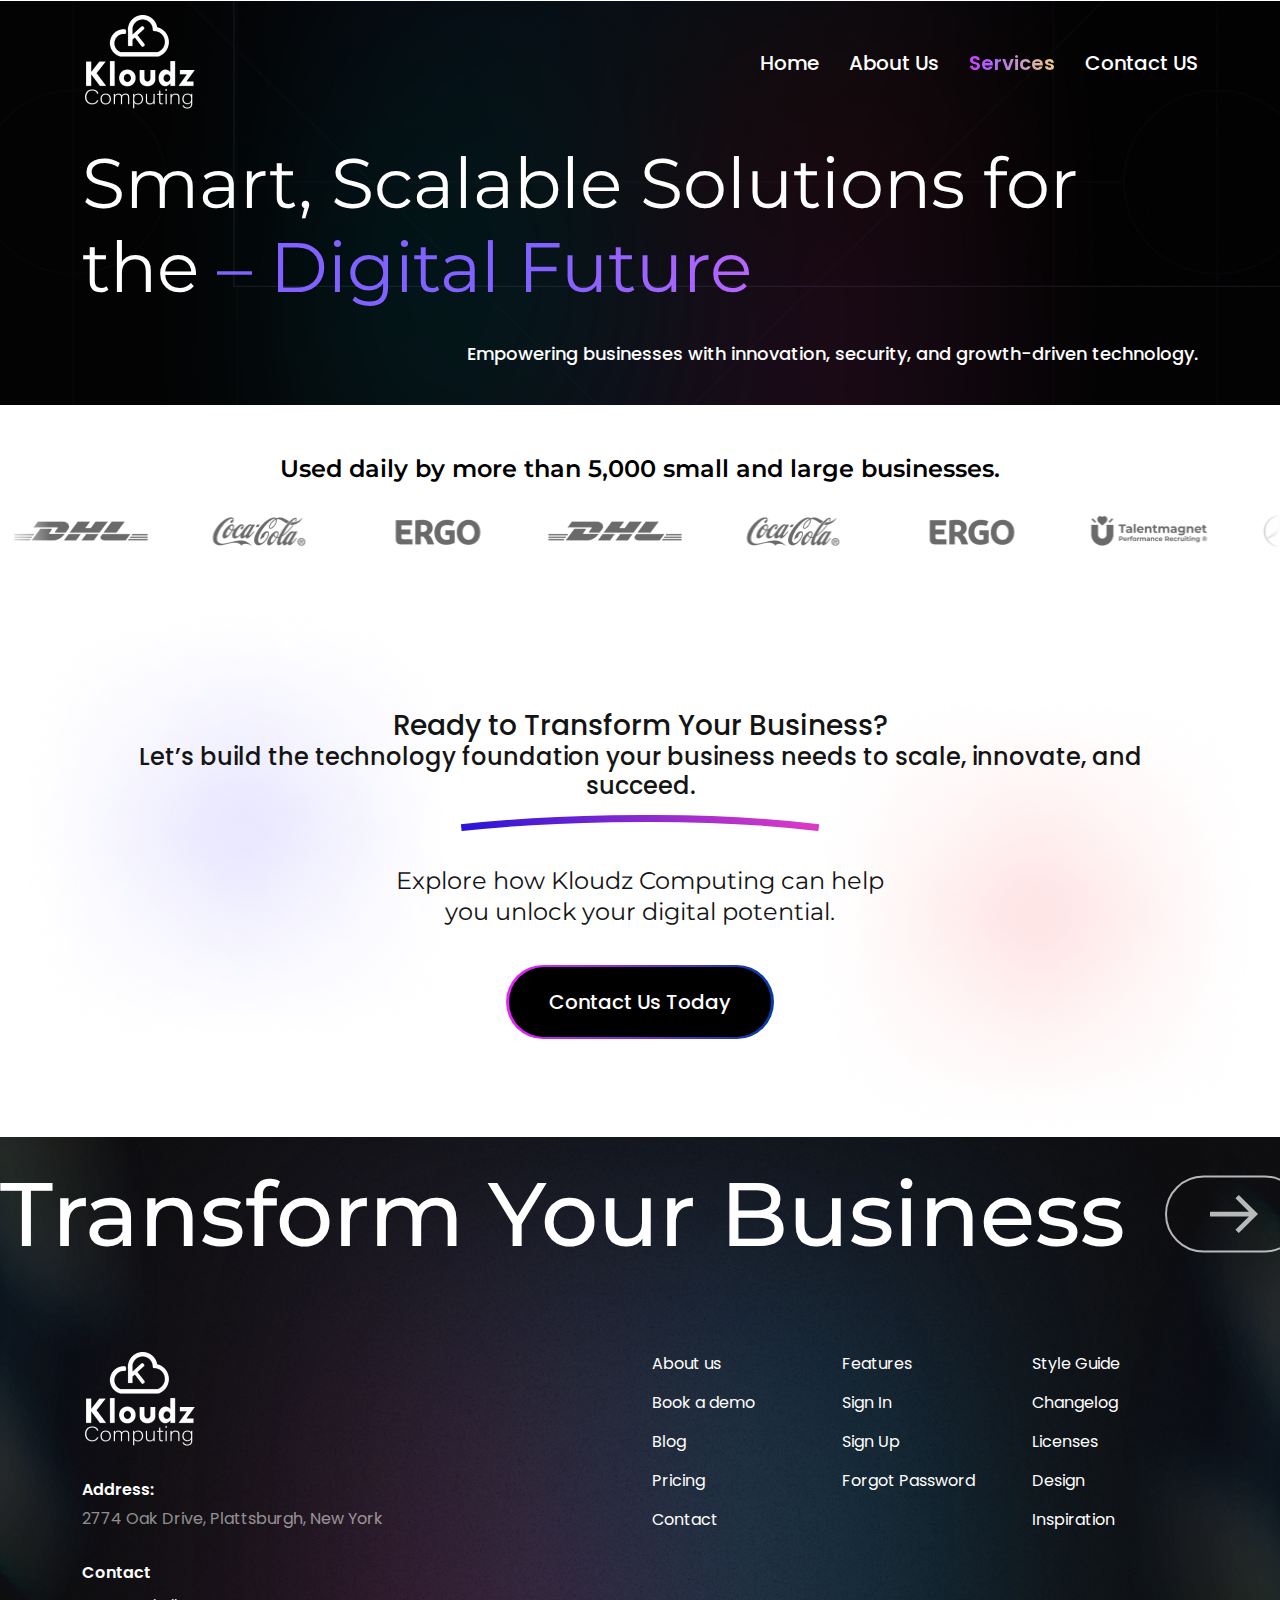
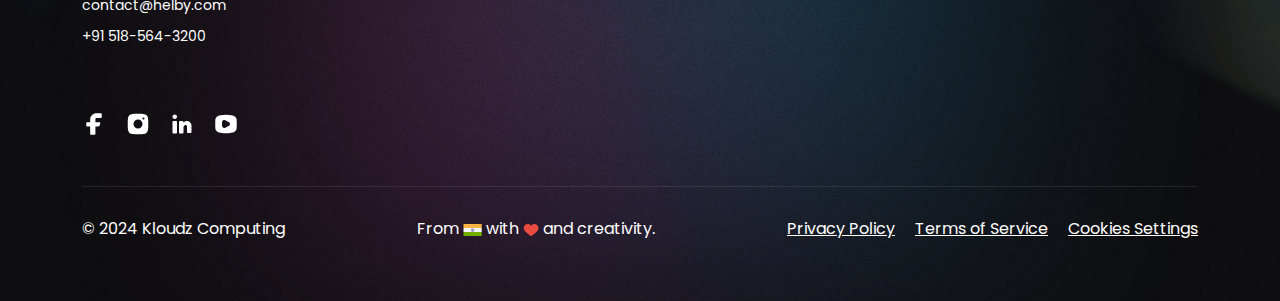
<file: services.html>
<!DOCTYPE html>
<html lang="en">
  <head>
    <meta charset="UTF-8" />
    <meta name="viewport" content="width=device-width, initial-scale=1.0" />
    <title>kloudz-Aboutus</title>
    <link rel="stylesheet" href="assets/css/bootstrap.min.css" />
    <link
      rel="stylesheet"
      href="https://cdn.jsdelivr.net/npm/swiper@11/swiper-bundle.min.css"
    />
    <link rel="stylesheet" href="assets/css/style.css" />
    <link rel="stylesheet" href="assets/css/responsive.css" />
  </head>
  <body>
    <!--======Header======-->
    <header>
      <div class="container">
        <div class="header-wrap">
          <a href="index.html" class="logo">
            <img src="assets/images/logo.png" alt="logo" />
          </a>
          <div class="mb-container">
            <div class="mb-logo">
              <div>
                <a href="index.html">
                  <img width="60" src="assets/images/logo.png" alt="logo" />
                </a>
              </div>
              <span class="tgl">
                <svg
                  width="21"
                  height="21"
                  viewBox="0 0 21 21"
                  fill="none"
                  xmlns="http://www.w3.org/2000/svg"
                >
                  <path
                    d="M12.372 10.4839L20.6316 2.22431C20.8706 1.97677 21.0029 1.64523 21 1.3011C20.997 0.956962 20.8589 0.62777 20.6156 0.384422C20.3722 0.141074 20.043 0.00304004 19.6989 4.9616e-05C19.3548 -0.00294081 19.0232 0.129352 18.7757 0.368434L10.5161 8.628L2.25657 0.368434C2.00903 0.129352 1.67749 -0.00294081 1.33335 4.9616e-05C0.989219 0.00304004 0.660027 0.141074 0.416679 0.384422C0.173331 0.62777 0.0352968 0.956962 0.0323064 1.3011C0.029316 1.64523 0.161609 1.97677 0.400691 2.22431L8.66025 10.4839L0.400691 18.7434C0.275334 18.8645 0.175344 19.0093 0.106557 19.1695C0.0377703 19.3296 0.00156394 19.5018 4.95552e-05 19.6761C-0.00146483 19.8504 0.031744 20.0232 0.0977377 20.1845C0.163731 20.3458 0.261189 20.4923 0.384423 20.6156C0.507657 20.7388 0.6542 20.8363 0.815501 20.9023C0.976803 20.9683 1.14963 21.0015 1.3239 21C1.49818 20.9984 1.6704 20.9622 1.83053 20.8934C1.99066 20.8247 2.13549 20.7247 2.25657 20.5993L10.5161 12.3397L18.7757 20.5993C19.0232 20.8384 19.3548 20.9707 19.6989 20.9677C20.043 20.9647 20.3722 20.8267 20.6156 20.5833C20.8589 20.34 20.997 20.0108 21 19.6666C21.0029 19.3225 20.8706 18.991 20.6316 18.7434L12.372 10.4839Z"
                    fill="white"
                  />
                </svg>
              </span>
            </div>
            <nav>
              <ul>
                <li><a href="index.html">Home</a></li>
                <li><a href="aboutus.html">About Us</a></li>
                <li><a class="active" href="services.html">Services</a></li>
                <li><a href="contactus.html">Contact US </a></li>
              </ul>
            </nav>
          </div>
          <div class="hamburger">
            <div class="toggle-hamburger">
              <svg
                width="27"
                height="23"
                viewBox="0 0 27 23"
                fill="none"
                xmlns="http://www.w3.org/2000/svg"
              >
                <path
                  d="M27 2.2249C27 1.87349 26.8604 1.53647 26.6119 1.28799C26.3634 1.0395 26.0264 0.899902 25.675 0.899902H8.45C8.09859 0.899902 7.76157 1.0395 7.51308 1.28799C7.2646 1.53647 7.125 1.87349 7.125 2.2249C7.125 2.57631 7.2646 2.91333 7.51308 3.16182C7.76157 3.4103 8.09859 3.5499 8.45 3.5499H25.675C26.0264 3.5499 26.3634 3.4103 26.6119 3.16182C26.8604 2.91333 27 2.57631 27 2.2249ZM27 11.4999C27 11.1485 26.8604 10.8115 26.6119 10.563C26.3634 10.3145 26.0264 10.1749 25.675 10.1749H1.825C1.47359 10.1749 1.13657 10.3145 0.888083 10.563C0.639595 10.8115 0.5 11.1485 0.5 11.4999C0.5 11.8513 0.639595 12.1883 0.888083 12.4368C1.13657 12.6853 1.47359 12.8249 1.825 12.8249H25.675C26.0264 12.8249 26.3634 12.6853 26.6119 12.4368C26.8604 12.1883 27 11.8513 27 11.4999ZM25.675 19.4499C26.0264 19.4499 26.3634 19.5895 26.6119 19.838C26.8604 20.0865 27 20.4235 27 20.7749C27 21.1263 26.8604 21.4633 26.6119 21.7118C26.3634 21.9603 26.0264 22.0999 25.675 22.0999H15.075C14.7236 22.0999 14.3866 21.9603 14.1381 21.7118C13.8896 21.4633 13.75 21.1263 13.75 20.7749C13.75 20.4235 13.8896 20.0865 14.1381 19.838C14.3866 19.5895 14.7236 19.4499 15.075 19.4499H25.675Z"
                  fill="white"
                />
              </svg>
            </div>
          </div>
        </div>
      </div>
    </header>
    <!--======Header======-->

    <!--======Inner-Banner======-->
    <section class="inner-banner">
      <img
        class="inner-glow"
        src="assets/images/inner-banner-glow.png"
        alt="glow-move"
      />

      <div class="container">
        <h1>
          Smart, Scalable Solutions for the

          <span>– Digital Future</span>
        </h1>

        <h3>
          Empowering businesses with innovation, security, and growth-driven
          technology.
        </h3>
      </div>
    </section>
    <!--======Inner-Banner======-->

    <!--======Brand-slide======-->
    <section class="brand-slider">
      <div class="container">
        <h3>Used daily by more than 5,000 small and large businesses.</h3>
      </div>
      <div class="slider">
        <div class="slide-track">
          <div class="slider-track-div">
            <div class="slide">
              <img
                src="assets/images/company-logo-1.png"
                height="56"
                width="162"
                alt=""
              />
            </div>
            <div class="slide">
              <img
                src="assets/images/company-logo-2.png"
                height="56"
                width="162"
                alt=""
              />
            </div>
            <div class="slide">
              <img
                src="assets/images/company-logo-3.png"
                height="56"
                width="162"
                alt=""
              />
            </div>
            <div class="slide">
              <img
                src="assets/images/company-logo-1.png"
                height="56"
                width="162"
                alt=""
              />
            </div>
            <div class="slide">
              <img
                src="assets/images/company-logo-2.png"
                height="56"
                width="162"
                alt=""
              />
            </div>
            <div class="slide">
              <img
                src="assets/images/company-logo-3.png"
                height="56"
                width="162"
                alt=""
              />
            </div>
            <div class="slide">
              <img
                src="assets/images/company-logo-4.png"
                height="56"
                width="162"
                alt=""
              />
            </div>
            <div class="slide">
              <img
                src="assets/images/company-logo-5.png"
                height="56"
                width="162"
                alt=""
              />
            </div>
            <div class="slide">
              <img
                src="assets/images/company-logo-6.png"
                height="56"
                width="162"
                alt=""
              />
            </div>
          </div>
          <div class="slider-track-div">
            <div class="slide">
              <img
                src="assets/images/company-logo-1.png"
                height="56"
                width="162"
                alt=""
              />
            </div>
            <div class="slide">
              <img
                src="assets/images/company-logo-2.png"
                height="56"
                width="162"
                alt=""
              />
            </div>
            <div class="slide">
              <img
                src="assets/images/company-logo-3.png"
                height="56"
                width="162"
                alt=""
              />
            </div>
            <div class="slide">
              <img
                src="assets/images/company-logo-1.png"
                height="56"
                width="162"
                alt=""
              />
            </div>
            <div class="slide">
              <img
                src="assets/images/company-logo-2.png"
                height="56"
                width="162"
                alt=""
              />
            </div>
            <div class="slide">
              <img
                src="assets/images/company-logo-3.png"
                height="56"
                width="162"
                alt=""
              />
            </div>
            <div class="slide">
              <img
                src="assets/images/company-logo-4.png"
                height="56"
                width="162"
                alt=""
              />
            </div>
            <div class="slide">
              <img
                src="assets/images/company-logo-5.png"
                height="56"
                width="162"
                alt=""
              />
            </div>
            <div class="slide">
              <img
                src="assets/images/company-logo-6.png"
                height="56"
                width="162"
                alt=""
              />
            </div>
          </div>
        </div>
      </div>
    </section>
    <!--======Brand-slide======-->

    <!--======Smart-Solutions======-->
    <section class="pt-100 pb-100 smart-solutions smrt-services">
      <img
        class="smart-solutions-glow"
        src="assets/images/get-in-touch-glow.png"
        alt="glow"
      />

      <div class="animate-container">
        <div class="shape shape-1"></div>
        <div class="shape shape-2"></div>
        <div class="shape shape-3"></div>
        <div class="shape shape-4"></div>
      </div>

      <div class="container">
        <div class="content-wrap">
          <h3>Ready to Transform Your Business?</h3>
          <h4>
            Let’s build the technology foundation your business needs to scale,
            innovate, and succeed.
          </h4>
          <div class="shape-bx">
            <svg
              width="100%"
              height="100%"
              viewBox="0 0 313 14"
              fill="none"
              xmlns="http://www.w3.org/2000/svg"
            >
              <path
                d="M1 11C54.8269 4.96301 192.385 -3.48877 312 11"
                stroke="url(#paint0_linear_906_86)"
                stroke-width="6"
              />
              <defs>
                <linearGradient
                  id="paint0_linear_906_86"
                  x1="-48.8773"
                  y1="11.6811"
                  x2="80.3431"
                  y2="-168.196"
                  gradientUnits="userSpaceOnUse"
                >
                  <stop stop-color="#090EDB" />
                  <stop offset="1" stop-color="#E73DC4" />
                </linearGradient>
              </defs>
            </svg>
          </div>

          <p>
            Explore how Kloudz Computing can help you unlock your digital
            potential.
          </p>

          <div class="center-btn">
            <span class="animated-btn">
              <a href="#">Contact Us Today</a>
            </span>
          </div>
        </div>
      </div>
    </section>
    <!--======Smart-Solutions======-->

    <!--======Footer======-->
    <footer>
      <img class="glow-left" src="assets/images/footer-left.png" alt="glow" />
      <img class="glow-right" src="assets/images/footer-right.png" alt="glow" />
      <img class="footer-glow" src="assets/images/footer-glow.png" alt="glow" />
      <div class="slider-container">
        <div class="slider-track">
          <div class="slider-track-row">
            <div class="slider-item">
              Transform Your Business
              <img src="assets/images/footer-animate-btn.svg" alt="btn" />
            </div>
            <div class="slider-item">
              Build Long-Lasting Loyalty
              <img src="assets/images/footer-animate-btn.svg" alt="btn" />
            </div>
            <div class="slider-item">
              Thrive with Kloudz Computing
              <img src="assets/images/footer-animate-btn.svg" alt="btn" />
            </div>
            <div class="slider-item">
              Build Long-Lasting Loyalty
              <img src="assets/images/footer-animate-btn.svg" alt="btn" />
            </div>
          </div>
          <div class="slider-track-row">
            <div class="slider-item">
              Transform Your Business
              <img src="assets/images/footer-animate-btn.svg" alt="btn" />
            </div>
            <div class="slider-item">
              Build Long-Lasting Loyalty
              <img src="assets/images/footer-animate-btn.svg" alt="btn" />
            </div>
            <div class="slider-item">
              Thrive with Kloudz Computing
              <img src="assets/images/footer-animate-btn.svg" alt="btn" />
            </div>
            <div class="slider-item">
              Build Long-Lasting Loyalty
              <img src="assets/images/footer-animate-btn.svg" alt="btn" />
            </div>
          </div>
        </div>
      </div>

      <div class="container">
        <div class="row">
          <div class="col-md-6 mb-4 mb-md-0">
            <div class="logo-column">
              <div>
                <a href="#">
                  <img src="assets/images/logo.png" alt="logo" />
                </a>
              </div>
              <div>
                <strong>Address:</strong>
                <p>2774 Oak Drive, Plattsburgh, New York</p>
              </div>
              <div class="contact">
                <strong>Contact</strong>
                <a href="mailto:contact@helby.com">contact@helby.com</a>
                <a href="tel:+91 5185643200">+91 518-564-3200</a>
              </div>
            </div>

            <div class="social desktop-social">
              <a href="#">
                <img src="assets/images/footer-facebook.svg" alt="facebook" />
              </a>
              <a href="#">
                <img src="assets/images/footer-insta.svg" alt="insta" />
              </a>
              <a href="#">
                <img src="assets/images/footer-linkdin.svg" alt="linkdin" />
              </a>
              <a href="#">
                <img src="assets/images/footer-youtube.svg" alt="youtube" />
              </a>
            </div>
          </div>
          <div class="col-md-2 mb-3 mb-md-0">
            <ul>
              <li><a href="#"> About us</a></li>
              <li><a href="#">Book a demo</a></li>
              <li><a href="#">Blog</a></li>
              <li><a href="#">Pricing</a></li>
              <li><a href="#">Contact</a></li>
            </ul>
          </div>
          <div class="col-md-2 mb-3 mb-md-0">
            <ul>
              <li><a href="#">Features</a></li>
              <li><a href="#">Sign In</a></li>
              <li><a href="#">Sign Up</a></li>
              <li><a href="#">Forgot Password</a></li>
            </ul>
          </div>
          <div class="col-md-2">
            <ul>
              <li><a href="#">Style Guide</a></li>
              <li><a href="#">Changelog</a></li>
              <li><a href="#">Licenses</a></li>
              <li><a href="#">Design</a></li>
              <li><a href="#">Inspiration</a></li>
            </ul>

            <div class="social mobile-social">
              <a href="#">
                <img src="assets/images/footer-facebook.svg" alt="facebook" />
              </a>
              <a href="#">
                <img src="assets/images/footer-insta.svg" alt="insta" />
              </a>
              <a href="#">
                <img src="assets/images/footer-linkdin.svg" alt="linkdin" />
              </a>
              <a href="#">
                <img src="assets/images/footer-youtube.svg" alt="youtube" />
              </a>
            </div>
          </div>
        </div>
      </div>

      <div class="container">
        <div class="copy-right">
          <div>
            <small>© 2024 Kloudz Computing</small>
          </div>
          <div>
            <small>
              From
              <svg
                width="19"
                height="12"
                viewBox="0 0 19 12"
                fill="none"
                xmlns="http://www.w3.org/2000/svg"
              >
                <path
                  d="M18.7363 4.01036L0.507324 4.01036L0.507324 0.343603C0.507334 0.260247 0.540451 0.180307 0.599393 0.121366C0.658335 0.0624237 0.738275 0.0293063 0.821631 0.0292969L18.422 0.0292969C18.5053 0.0293063 18.5853 0.0624237 18.6442 0.121366C18.7032 0.180307 18.7363 0.260247 18.7363 0.343603L18.7363 4.01036Z"
                  fill="#FAB446"
                />
                <path
                  d="M18.422 11.9713L0.821631 11.9713C0.738275 11.9713 0.658335 11.9381 0.599393 11.8792C0.540451 11.8203 0.507334 11.7403 0.507324 11.657L0.507324 7.99023L18.7363 7.99023V11.657C18.7363 11.7403 18.7031 11.8203 18.6442 11.8792C18.5853 11.9381 18.5053 11.9713 18.422 11.9713Z"
                  fill="#73AF00"
                />
                <path
                  d="M0.507324 4.00977L18.7363 4.00977V7.99058L0.507324 7.99058L0.507324 4.00977Z"
                  fill="#F5F5F5"
                />
                <path
                  d="M9.62144 7.68917C8.68991 7.68917 7.93213 6.93139 7.93213 5.99986C7.93213 5.06833 8.68991 4.31055 9.62144 4.31055C10.553 4.31055 11.3108 5.06833 11.3108 5.99986C11.3108 6.93139 10.553 7.68917 9.62144 7.68917ZM9.62144 4.62482C8.86316 4.62482 8.2464 5.24158 8.2464 5.99986C8.2464 6.75814 8.86316 7.3749 9.62144 7.3749C10.3797 7.3749 10.9965 6.75814 10.9965 5.99986C10.9965 5.24158 10.3797 4.62482 9.62144 4.62482Z"
                  fill="#41479B"
                />
                <path
                  d="M9.62169 6.19162C9.72746 6.19162 9.8132 6.10587 9.8132 6.00011C9.8132 5.89434 9.72746 5.80859 9.62169 5.80859C9.51592 5.80859 9.43018 5.89434 9.43018 6.00011C9.43018 6.10587 9.51592 6.19162 9.62169 6.19162Z"
                  fill="#41479B"
                />
                <path
                  d="M9.62151 6.02847L9.13482 6.0776L8.08936 6.02847V5.97101L9.13482 5.92188L9.62151 5.97101V6.02847ZM9.62151 6.02847L10.1082 6.0776L11.1537 6.02847V5.97101L10.1082 5.92188L9.62151 5.97101V6.02847Z"
                  fill="#41479B"
                />
                <path
                  d="M9.59357 6.00091L9.54443 5.51421L9.59357 4.46875H9.65103L9.70016 5.51421L9.65103 6.00091H9.59357ZM9.59357 6.00091L9.54443 6.48761L9.59357 7.53307H9.65103L9.70016 6.48761L9.65103 6.00091H9.59357Z"
                  fill="#41479B"
                />
                <path
                  d="M9.60246 6.02244L9.22356 5.71308L8.51904 4.93906L8.55967 4.89844L9.33369 5.60296L9.64304 5.98185L9.60246 6.02244Z"
                  fill="#41479B"
                />
                <path
                  d="M9.60107 6.02106L9.91043 6.39995L10.6845 7.10447L10.7251 7.06385L10.0206 6.28983L9.64166 5.98047L9.60107 6.02106Z"
                  fill="#41479B"
                />
                <path
                  d="M9.60246 5.98185L9.91181 5.60296L10.6858 4.89844L10.7265 4.93906L10.0219 5.71308L9.64304 6.02244L9.60246 5.98185ZM9.60246 5.98185L9.22356 6.29121L8.51904 7.06523L8.55967 7.10585L9.33369 6.40133L9.64304 6.02244L9.60246 5.98185Z"
                  fill="#41479B"
                />
                <path
                  d="M9.63235 6.02773L9.20148 6.25937L8.21683 6.61405L8.19482 6.56096L9.14191 6.11549L9.61035 5.97461L9.63235 6.02773Z"
                  fill="#41479B"
                />
                <path
                  d="M9.63284 6.02616L10.1013 5.88527L11.0484 5.4398L11.0264 5.38672L10.0417 5.7414L9.61084 5.97304L9.63284 6.02616Z"
                  fill="#41479B"
                />
                <path
                  d="M9.5956 6.01174L9.36396 5.58087L9.00928 4.59622L9.06236 4.57422L9.50783 5.52131L9.64872 5.98974L9.5956 6.01174Z"
                  fill="#41479B"
                />
                <path
                  d="M9.59521 6.01028L9.7361 6.47872L10.1816 7.42581L10.2347 7.4038L9.87997 6.41915L9.64834 5.98828L9.59521 6.01028Z"
                  fill="#41479B"
                />
                <path
                  d="M9.61035 6.02616L9.14191 5.88527L8.19482 5.4398L8.21683 5.38672L9.20148 5.7414L9.63235 5.97304L9.61035 6.02616ZM9.61035 6.02616L10.0412 6.25779L11.0259 6.61247L11.0479 6.55939L10.1008 6.11392L9.63235 5.97304L9.61035 6.02616Z"
                  fill="#41479B"
                />
                <path
                  d="M9.59521 5.98974L9.7361 5.52131L10.1816 4.57422L10.2347 4.59622L9.87997 5.58087L9.64834 6.01174L9.59521 5.98974Z"
                  fill="#41479B"
                />
                <path
                  d="M9.5956 5.98828L9.36396 6.41915L9.00928 7.4038L9.06236 7.42581L9.50783 6.47872L9.64872 6.01028L9.5956 5.98828Z"
                  fill="#41479B"
                />
                <path
                  d="M9.62113 6.25886C9.76381 6.25886 9.87947 6.1432 9.87947 6.00053C9.87947 5.85785 9.76381 5.74219 9.62113 5.74219C9.47846 5.74219 9.36279 5.85785 9.36279 6.00053C9.36279 6.1432 9.47846 6.25886 9.62113 6.25886Z"
                  fill="#F5F5F5"
                />
                <path
                  d="M9.62122 6.15552C9.70677 6.15552 9.77613 6.08617 9.77613 6.00061C9.77613 5.91506 9.70677 5.8457 9.62122 5.8457C9.53566 5.8457 9.46631 5.91506 9.46631 6.00061C9.46631 6.08617 9.53566 6.15552 9.62122 6.15552Z"
                  fill="#41479B"
                />
              </svg>
              with
              <svg
                width="16"
                height="14"
                viewBox="0 0 16 14"
                fill="none"
                xmlns="http://www.w3.org/2000/svg"
              >
                <path
                  d="M11.4793 0.960082C13.6915 0.970853 15.4823 2.76161 15.4931 4.97394C15.4931 9.02712 8.11474 13.041 8.11474 13.041C8.11474 13.041 0.736328 8.9681 0.736328 4.97394C0.736328 2.75717 2.53338 0.960082 4.75019 0.960082C5.41791 0.954875 6.07619 1.11799 6.66424 1.43436C7.25228 1.75073 7.75114 2.21016 8.11474 2.77023C8.48097 2.2127 8.98037 1.75522 9.56781 1.43917C10.1553 1.12312 10.8122 0.958463 11.4793 0.960082Z"
                  fill="#E94B40"
                />
              </svg>
              and creativity.
            </small>
          </div>
          <div class="gp">
            <a href="#">Privacy Policy</a>
            <a href="#">Terms of Service</a>
            <a href="#">Cookies Settings</a>
          </div>
        </div>
      </div>
    </footer>
    <!--======Footer======-->

    <script src="assets/js/bootstrap.bundle.min.js"></script>
    <script src="https://cdn.jsdelivr.net/npm/swiper@11/swiper-bundle.min.js"></script>
    <script src="assets/js/custom.js"></script>
  </body>
</html>
</file>
<file: assets/css/style.css>
@import url("https://fonts.googleapis.com/css2?family=Poppins:ital,wght@0,100;0,200;0,300;0,400;0,500;0,600;0,700;0,800;0,900;1,100;1,200;1,300;1,400;1,500;1,600;1,700;1,800;1,900&display=swap");
/* font-family: "Poppins", serif; */

@import url("https://fonts.googleapis.com/css2?family=Montserrat:ital,wght@0,100..900;1,100..900&display=swap");

/* font-family: "Montserrat", serif; */

:root {
  --black: #000;
  --white: #ffffff;
  --poppins: "Poppins", serif;
  --montserrat: "Montserrat", serif;
}

* {
  margin: 0;
  padding: 0;
  box-sizing: border-box;
}

a,
b,
small {
  display: inline-block;
}

a {
  text-decoration: none;
}

h1,
h2,
h3,
h4,
h5,
h6,
p {
  margin: 0;
}

li {
  list-style: none;
}

p {
  font-size: 16px;
  line-height: 24px;
  color: #ffffff8a;
}

ul {
  padding: 0;
  margin: 0;
}

.p-top {
  padding-top: 50px;
}

.p-btm {
  padding-bottom: 50px;
}

.pt-100 {
  padding-top: 100px;
}

.pb-100 {
  padding-bottom: 100px;
}

body {
  font-family: var(--poppins);
  color: var(--white);
}

.sub-heading {
  font-family: var(--montserrat);
  font-size: 50px;
  font-weight: 500;
  line-height: 55px;
  margin-bottom: 20px;
}

.title {
  font-size: 16px;
  font-weight: 400;
}

.content-container {
  margin-bottom: 50px;
  text-align: center;
}

/*======Header-Start======*/
header .hamburger {
  cursor: pointer;
  padding: 5px 5px 5px 5px;
  border-radius: 40px;
  transition: all 0.4s ease-in;
  display: none;
}

header .mb-logo {
  display: none;
}

header.open_nav .hamburger {
  padding: 5px 5px 5px 35px;
}


header {
  position: relative;
  z-index: 9;
}

header .header-wrap {
  display: flex;
  align-items: center;
  justify-content: space-between;
  padding: 15px 0;
}

header ul {
  display: flex;
  align-items: center;
  gap: 30px;
}

header li a {
  color: var(--white);
  font-family: "Poppins", serif;
  font-size: 20px;
  font-weight: 500;
}

header li a.active {
  background: linear-gradient(93.25deg,
      #e922f9 -20.27%,
      #af64fe 26.55%,
      #efd282 100%);
  -webkit-background-clip: text;
  -webkit-text-fill-color: transparent;
  font-weight: 600;
}

/*======Header-End======*/

/*======Banner-Start======*/
.banner {
  margin-top: -127px;
  position: relative;
  padding: 150px 0 80px;
  min-height: 100vh;
}

.banner .banner-bg {
  width: 100%;
  height: 100%;
  position: absolute;
  top: 0;
  left: 0;
  z-index: 1;
}

.banner .content-part {
  max-width: 1209px;
  position: relative;
  z-index: 2;
  text-align: center;
  width: 100%;
  margin: auto;
}

.banner h1 {
  font-family: "Montserrat", serif;
  font-size: 90px;
  line-height: 110px;
  font-weight: 400;
  color: var(--white);
  margin-bottom: 50px;
}

.banner h1 span {
  background: linear-gradient(91.98deg,
      #8161ff 30.4%,
      #c366ff 53.65%,
      #fff759 71.18%);
  background-size: 200% 200%;
  /* Ensure the gradient is large enough to animate */
  -webkit-background-clip: text;
  -webkit-text-fill-color: transparent;
  animation: rotateGradient 10s ease-in-out infinite;
  /* Smooth infinite animation */
}

@keyframes rotateGradient {
  0% {
    background-position: 0% 50%;
  }

  50% {
    background-position: 100% 50%;
  }

  100% {
    background-position: 0% 50%;
  }
}

.banner p {
  font-family: var(--poppins);
  font-size: 20px;
  font-weight: 500;
  line-height: 30px;
  text-align: center;
  max-width: 600px;
  width: 100%;
  margin: 0 auto 60px;
  color: var(--white);
}

.animated-btn {
  font-family: var(--poppins);
  font-size: 20px;
  font-weight: 500;
  border-radius: 70px;
  transition: all 0.5s linear;
  padding: 23px 3px;
  background: linear-gradient(91.87deg,
      #e925fb 0%,
      #023ba6 49.64%,
      #fdf068 99.79%);
  background-size: 200% 200%;
}

.animated-btn:hover {
  animation: btnanimate 5s ease-in-out infinite;
  box-shadow: #eabb918a 1px 0px 45px;
}

.animated-btn a {
  padding: 20px 40px;
  color: var(--white);
  background-color: #000;
  border-radius: 70px;
}

@keyframes btnanimate {
  0% {
    background-position: 0% 50%;
    /* Start position */
  }

  50% {
    background-position: 100% 50%;
    /* Midway position */
  }

  100% {
    background-position: 0% 50%;
    /* Loop back to start */
  }
}

.flot-shape-one {
  position: absolute;
  z-index: 1;
  bottom: 50px;
  left: 0;
  animation: floatOne 5s ease-in-out infinite;
}

@keyframes floatOne {
  0% {
    transform: translateY(0);
  }

  50% {
    transform: translateY(-15px);
  }

  100% {
    transform: translateY(0);
  }
}

.flot-shape-two {
  position: absolute;
  z-index: 1;
  top: 60px;
  left: 50%;
  transform: translateX(calc(-50% - 230px)) translateY(0);
  animation: floatTwo 7s linear infinite;
}

@keyframes floatTwo {
  0% {
    transform: translateX(calc(-50% - 230px)) translateY(0);
  }

  50% {
    transform: translateX(calc(-50% - 230px)) translateY(-15px);
  }

  100% {
    transform: translateX(calc(-50% - 230px)) translateY(0);
  }
}

.flot-shape-three {
  position: absolute;
  z-index: 1;
  top: 50%;
  transform: translateY(-50%);
  right: 0;
  animation: floatThree 4s ease-in-out infinite;
}

@keyframes floatThree {
  0% {
    transform: translateY(calc(-50% + 0px));
  }

  50% {
    transform: translateY(calc(-50% - 15px));
  }

  100% {
    transform: translateY(calc(-50% + 0px));
  }
}

/*======Banner-End======*/

/*======brand-Slide-Start======*/
.brand-slider {
  padding: 50px 0;
}

.brand-slider h3 {
  font-family: var(--montserrat);
  font-size: 24px;
  font-weight: 600;
  color: var(--black);
  margin-bottom: 20px;
  text-align: center;
}


.brand-slider .slider {
  margin: auto;
  overflow: hidden;
  position: relative;
  width: 100%;
}

.brand-slider .slider::before {
  content: "";
  width: 50px;
  height: 100%;
  position: absolute;
  top: 0;
  left: 0;
  z-index: 8;
  background: linear-gradient(90deg, #ffffff 0%, rgba(255, 255, 255, 0) 100%);
}

.brand-slider .slider::after {
  content: "";
  width: 50px;
  height: 100%;
  position: absolute;
  top: 0;
  right: 0;
  z-index: 8;
  background: linear-gradient(270deg, #ffffff 0%, rgba(255, 255, 255, 0) 100%);
}

.brand-slider .slider .slide-track {
  width: 100%;
  display: flex;
  overflow: hidden;
}

.brand-slider .slider-track-div {
  grid-column-gap: 1rem;
  flex: none;
  justify-content: space-around;
  min-width: 100%;
  display: flex;
  animation: scroll 30s linear infinite;
}



@keyframes scroll {
  0% {
    transform: translateX(0);
  }

  100% {
    transform: translateX(calc(-100% - 1rem));
  }
}

/*======Brand-Slide-End======*/

/*======Why-Choose-Us-Start======*/
.why-choose-us {
  background-color: #101012;
  position: relative;
  z-index: 2;
  overflow: hidden;
}

.why-choose-us::before {
  content: "";
  width: 100%;
  height: 100%;
  top: 0;
  left: 0;
  background-image: url(../images/why-choose-us-bg.png);
  background-repeat: no-repeat;
  background-position: center;
  background-size: cover;
  position: absolute;
  z-index: -2;
}

.why-choose-us .glowing-bx {
  background: linear-gradient(80.42deg,
      rgba(0, 0, 0, 0.16) 25.25%,
      rgba(83, 84, 108, 0.16) 98.05%);
  border: 1.11px solid;
  border-image-source: linear-gradient(266.19deg,
      rgba(16, 17, 50, 0.6) -4.37%,
      rgba(119, 124, 247, 0) 100.99%);
  padding: 30px;
  border-radius: 18px;
}

.why-choose-us h5 {
  font-family: var(--montserrat);
  font-size: 30px;
  font-weight: 600;
  line-height: 36px;
  margin-bottom: 38px;
  color: rgba(202, 209, 233, 1);
}

.why-choose-us .content-layout {
  max-width: 570px;
  width: 100%;
}

.why-choose-us ul {
  position: relative;
  padding-left: 52px;
}

.why-choose-us ul::before {
  content: "";
  background-repeat: no-repeat;
  background-position: center;
  background-size: 100% 100%;
  position: absolute;
  height: 100%;
  width: 40px;
  left: 0;
  top: 0;
}

.why-choose-us ul::after {
  content: "";
  background-repeat: no-repeat;
  background-position: center;
  background-size: cover;
  position: absolute;
  height: 35px;
  width: 35px;
  left: 3px;
  top: -1px;
}

.why-choose-us .protect-info ul::before {
  background-image: url(../images/Protect-column-shape.svg);
}

.why-choose-us .secure-data ul::before {
  background-image: url(../images/secure-data-column-shape.svg);
}

.why-choose-us .secure-data ul::after {
  background-image: url(../images/secure-data-column-round.svg);
}

.why-choose-us .protect-info ul::after {
  background-image: url(../images/Protect-column-round.svg);
}

.why-choose-us .detailed-reporting ul::before {
  background-image: url(../images/detailed-reporting-column.svg);
}

.why-choose-us .detailed-reporting ul::after {
  background-image: url(../images/detailed-reporting-column-round.svg);
}

.why-choose-us li {
  display: block;
  font-size: 18px;
  font-weight: 400;
  color: rgba(202, 198, 221, 1);
  line-height: 25px;
  padding-bottom: 22px;
  position: relative;
  padding-left: 40px;
}

.why-choose-us li::before {
  content: "";
  background-repeat: no-repeat;
  background-position: center;
  background-size: contain;
  width: 26px;
  height: 26px;
  position: absolute;
  top: 3px;
  left: 0;
}

.why-choose-us .protect-info li::before {
  background-image: url("../images/Protect-checkmark-circle.svg");
}

.why-choose-us .detailed-reporting li::before {
  background-image: url("../images/detailed-reporting-checkmark-circle.svg.svg");
}

.why-choose-us .secure-data li::before {
  background-image: url("../images/secure-data-checkmark-circle.svg.svg");
}

.why-choose-us li:last-child {
  padding-bottom: 0;
}

.glow-move {
  max-width: 100%;
  position: absolute;
  top: 50%;
  left: 50%;
  transform: translate(-50%, -50%);
  width: 100%;
  z-index: -1;
  opacity: 0.5;
  transition: transform 0.1s ease-out;
}

.sm-globe {
  position: absolute;
  top: 30px;
  right: 30px;
}

.globe-animate {
  animation: rotate-globe 8s linear infinite;
}

@keyframes rotate-globe {
  from {
    transform: rotate(0deg);
  }

  to {
    transform: rotate(360deg);
  }
}

/*======Why-Choose-Us-End======*/
/*======We-Serve-Start======*/
.We-Serve {
  background-color: #101012;
  position: relative;
  z-index: 2;
  overflow: hidden;
  cursor: url("../images/Ellipse-cursor.svg"), auto;
}

.We-Serve::before {
  content: "";
  width: 100%;
  height: 100%;
  top: 0;
  left: 0;
  background-image: url(../images/why-choose-us-bg.png);
  background-repeat: no-repeat;
  background-position: center;
  background-size: cover;
  position: absolute;
  z-index: -2;
}

.md-globe {
  position: absolute;
  top: 0;
  left: 40px;
}

.We-Serve .arrow-icon {
  display: block;
}

.We-Serve .serve-bx-container {
  border-top: 1px solid rgba(177, 177, 177, 1);
  border-bottom: 1px solid rgba(177, 177, 177, 1);
}

.We-Serve .serve-bx {
  padding: 45px 0;
  border-bottom: 1px solid rgba(177, 177, 177, 1);
  position: relative;
}

.We-Serve .serve-bx-container .serve-bx:last-child {
  border-bottom: 0;
}

.We-Serve .serve-bx small {
  font-size: 20px;
  font-weight: 300;
  line-height: 30px;
  color: var(--white);
  max-width: 340px;
  width: 100%;
}

.We-Serve .serve-bx h4 {
  font-size: 40px;
  font-weight: 400;

  transition: all 0.5s linear;
}

.We-Serve .serve-bx:hover h4 {
  background: linear-gradient(274.23deg,
      #8161ff 17.37%,
      #c366ff 40.24%,
      #fff759 111.95%);
  -webkit-background-clip: text;
  -webkit-text-fill-color: transparent;
  transform: scale(1.02);
}

.We-Serve .appear-img {
  position: absolute;
  right: 14%;
  top: 50%;
  max-width: 181px;
  transform: translateY(-50%) rotate(-17deg) scale(0);
  background: linear-gradient(148.93deg,
      #8262ff 1.71%,
      #b866ff 40.39%,
      #fff85a 99.59%);
  padding: 1px 1px 1px 2px;
  border-radius: 11px;
  overflow: hidden;
  transition: all 0.5s linear;
  z-index: 2;
  box-shadow: #eac591a6 1px 1px 20px 0px;
}

.We-Serve .serve-bx:hover .appear-img {
  transform: translateY(-50%) rotate(-17deg) scale(1);
}

.We-Serve .appear-img img {
  width: 100%;
}

.We-Serve .we-serve-move {
  max-width: 100%;
  position: absolute;
  top: 50%;
  left: 50%;
  transform: translate(-50%, -50%);
  width: 100%;
  z-index: -1;
  opacity: 1;
  object-fit: contain;
  transition: transform 0.1s ease-out;
  width: 70vw;
  height: 70vw;
}

/*======We-Serve-End======*/

/*======Meet-Our-Team======*/
.meet-our-team .sub-heading {
  color: var(--black);
  margin: 0;
}

.meet-our-team .title {
  color: rgba(0, 0, 0, 0.7);
  margin: 0 0 0 auto;
  max-width: 587px;
  width: 100%;
}

.meet-our-team .sub-heading:after {
  content: "";
  background-color: rgba(53, 105, 207, 1);
  width: 11px;
  height: 11px;
  display: inline-block;
  border-radius: 100%;
  margin-left: 5px;
}

.meet-our-team .team-container {
  display: flex;
  gap: 20px;
  justify-content: center;
  align-items: stretch;
  margin-top: 50px;
  -ms-overflow-style: none;
}

.meet-our-team .team-container::-webkit-scrollbar {
  display: none; 
}

.meet-our-team .team-card {
  box-shadow: -3.82px 3.82px 30.58px 0px rgba(0, 0, 0, 0.08);
  height: 410px;
  background-color: rgba(53, 105, 207, 1);
  flex: 1;
  border-radius: 15px;
  transition: all 0.5s ease-in;
  position: relative;
  overflow: hidden;
}

.meet-our-team .team-card::before {
  content: "";
  background-color: rgba(10, 8, 9, 1);
  width: 100%;
  left: 0;
  height: 373px;
  position: absolute;
  border-radius: 0 0 0 26px;
}

.meet-our-team h3 {
  font-size: 30px;
  font-weight: 500;
  line-height: 38px;
}

.meet-our-team h3:after {
  content: "";
  background-color: rgba(53, 105, 207, 1);
  width: 6px;
  height: 6px;
  display: inline-block;
  border-radius: 100%;
  margin-left: 5px;
}

.meet-our-team h3 span {
  display: block;
  color: rgba(53, 105, 207, 1);
}

.meet-our-team strong {
  display: block;
  font-size: 16px;
  font-weight: 600;
  margin-top: 15px;
}

.meet-our-team .team img {
  width: 100%;
  aspect-ratio: 16 / 17;
  position: absolute;
  bottom: 0;
  right: 0;
  transition: all 0.5s ease-in;
}

.meet-our-team .team {
  height: 100%;
  width: 100%;
  transition: all 0.5s ease-in;
  margin-left: auto;
  position: relative;
  z-index: 1;
}

.meet-our-team .card-details {
  position: absolute;
  padding: 40px;
  top: 0;
  left: -100%;
  transition: all 0.5s ease-in;
}

.meet-our-team .team-card:hover {
  flex-grow: 2;
}

.meet-our-team .team-card:hover .card-details {
  left: 0;
}

.meet-our-team .team-card:hover .team {
  width: 65%;
}
.meet-our-team .team-card:last-child h3 span{
color: #94E42E;
}
.meet-our-team .team-card:last-child h3:after,
.meet-our-team .team-card:last-child{
  background-color: #94E42E;
}

.meet-our-team .team-card:last-child a{
border: 4px solid #94E42E;
}

.meet-our-team h6 {
  font-size: 121px;
  font-weight: 700;
  color: #161415;
  position: absolute;
  top: 0;
  right: 0;
  writing-mode: vertical-rl;
  text-orientation: mixed;
  text-transform: uppercase;
  transform: scaleX(-1) scaleY(-1);
  line-height: 96px;
  z-index: 0;
}

.meet-our-team .team-card a {
  background-color: rgba(33, 33, 33, 1);
  border: 4px solid rgba(53, 105, 207, 1);
  position: absolute;
  bottom: 6px;
  /* left: 30px; */
  left: -50%;
  width: 60px;
  height: 60px;
  border-radius: 100%;
  display: inline-flex;
  align-items: center;
  justify-content: center;
  transition: all 0.5s ease-in;
}

.meet-our-team .team-card:hover a {
  left: 30px;
}

.meet-our-team a img {
  transition: all 0.5s ease-in;
}

.meet-our-team a:hover img {
  transform: rotate(45deg);
}

/*======Meet-Our-Team======*/

/*======Case-Studies======*/
.case-studies {
  background-color: #101012;
  position: relative;
  z-index: 2;
  overflow: hidden;
}

.case-studies::before {
  content: "";
  width: 100%;
  height: 100%;
  top: 0;
  left: 0;
  background-image: url(../images/why-choose-us-bg.png);
  background-repeat: no-repeat;
  background-position: center;
  background-size: cover;
  position: absolute;
  z-index: -2;
}

.case-studies .nav-link {
  padding: 14px 15px;
  color: var(--white);
  font-size: 18px;
  font-weight: 400;
  border: 1px solid #fff;
  border-radius: 30px;
  min-width: 88px;
  text-wrap: nowrap;
}

.case-studies .nav-link.active {
  background-color: #090b11;
  box-shadow: #eac591a6 1px 2px 13px 1px;
}

.case-studies .tab-scroll ul {
  flex-wrap: wrap;
  gap: 17px;
}





.case-studies .masonry-grid {
  display: grid;
  grid-template-columns: repeat(3, 1fr);
  grid-auto-rows: 1px;
  gap: 40px;
  max-width: 1400px;
  margin-top: 50px;
}

.case-studies .grid-item {
  position: relative;
  overflow: hidden;
  transition: transform 0.3s ease;
  break-inside: avoid;
  display: flex;
  flex-direction: column;
}

.case-studies .grid-item:hover {
  transform: translateY(-5px);
}

.case-studies .grid-item .img-box {
  height: calc(100% - 97px);
  border: 5px solid #fff;
  border-radius: 20px;
}

.case-studies .grid-item img {
  width: 100%;
  height: 100%;
  border-radius: 12px;
  object-fit: cover;
}

.case-studies .grid-item h3 {
  font-size: 28px;
  font-weight: 500;
  color: var(--white);
  margin-bottom: 10px;
}

.case-studies .grid-item p {
  font-size: 16px;
  font-weight: 400;
  color: #ffffffb2;
}

.case-studies .grid-content {
  display: flex;
  align-items: center;
  justify-content: space-between;
  margin-top: 27px;
}

.case-studies .grid-item:nth-child(1) {
  grid-row-end: span 15;
}

.case-studies .grid-item:nth-child(2) {
  grid-row-end: span 10;
}

.case-studies .grid-item:nth-child(3) {
  grid-row-end: span 12;
}

.case-studies .grid-item:nth-child(4) {
  grid-row-end: span 11;
}

.case-studies .grid-item:nth-child(5) {
  grid-row-end: span 9;
}

.case-studies .grid-item:nth-child(6) {
  grid-row-end: span 15;
}

.case-studies .grid-item:nth-child(7) {
  grid-row-end: span 9;
}

.case-studies .grid-item:nth-child(8) {
  grid-row-end: span 9;
}

.case-studies .grid-content a img {
  transition: all 0.5s linear;
}

.case-studies .grid-content a:hover img {
  transform: rotate(45deg);
}

.case-studies .case-studies-glow {
  max-width: 100%;
  position: absolute;
  top: 50%;
  left: 50%;
  transform: translate(-50%, -50%);
  width: 100%;
  z-index: -1;
  opacity: 1;
  object-fit: contain;
  transition: transform 0.1s ease-out;
  height: auto;
}

/*======Case-Studies======*/

/*======Testimonial======*/
.testimonial {
  padding-top: 100px;
}

.testimonial .slide-bx {
  border: 1px solid;
  background: linear-gradient(80.42deg,
      rgba(0, 0, 0, 0.16) 25.25%,
      rgba(83, 84, 108, 0.16) 98.05%);
  border-image-source: linear-gradient(266.19deg,
      rgba(16, 17, 50, 0.6) -4.37%,
      rgba(119, 124, 247, 0) 100.99%);
  border-radius: 28px;
  padding: 35px;
  position: relative;
}

.testimonial .child-bx {
  background: linear-gradient(79.59deg,
      rgba(51, 51, 62, 0.16) 6.21%,
      rgba(83, 84, 108, 0.16) 98.02%);
  border: 1px solid;
  border-image-source: linear-gradient(266.19deg,
      rgba(39, 40, 52, 0.6) -4.37%,
      rgba(146, 150, 238, 0) 100.99%);
  padding: 22px;
  border-radius: 20px;
}

.testimonial .user img {
  width: 40px;
  height: 40px;
  object-fit: cover;
  border-radius: 100%;
  border: 2px solid #fff;
}

.testimonial .wraping {
  display: flex;
  text-align: left;
  gap: 15px;
  padding-bottom: 60px;
}

.testimonial .wraping h6 {
  margin-bottom: 10px;
  font-size: 22px;
  font-weight: 600;
}

.testimonial .wraping small {
  color: #9d9ba6;
  font-size: 16px;
  font-weight: 400;
}

.testimonial .wraping small:nth-child(1)::after {
  content: "";
  width: 6px;
  height: 6px;
  background-color: #9d9ba6;
  display: inline-block;
  border-radius: 100%;
  vertical-align: middle;
  margin: 0 5px;
}

.testimonial .wraping p {
  margin-top: 18px;
  font-size: 16px;
  font-weight: 400;
  line-height: 22px;
  color: #cac6dd;
}

.testimonial .swiper-button-prev,
.testimonial .swiper-button-next {
  background: linear-gradient(178.95deg,
      #001f50 33.48%,
      #8c61fe 95.18%,
      #fef759 139.05%);
  width: 44px;
  height: 44px;
  border-radius: 100%;
  transition: all 0.3s linear;
}

.testimonial .swiper-button-prev:hover,
.testimonial .swiper-button-next:hover {
  box-shadow: #eac59173 1px 2px 13px 10px;
}

.testimonial .swiper-button-next:after,
.testimonial .swiper-button-prev:after {
  display: none;
}

.testimonial .swiper-button-next {
  right: -80px;
}

.testimonial .swiper-button-prev {
  left: -80px;
}

.testimonial .swiper {
  overflow: visible;
}

.testimonial .swiper-pagination-bullet {
  background-color: #cad1e9;
  position: relative;
  padding: 5px;
  margin: 0 10px !important;
  border: 8px solid #1c1c20;
}

.testimonial .swiper-pagination-bullet::before {
  content: "";
  width: 30px;
  height: 30px;
  position: absolute;
  top: 50%;
  left: 50%;
  transform: translate(-50%, -50%);
  border-radius: 50%;
  background: linear-gradient(291deg, #090edb -15.78%, #e73dc4 102.06%);
  z-index: -1;
  opacity: 0;
}

.testimonial .swiper-pagination-bullet.swiper-pagination-bullet-active::before {
  opacity: 1;
}

.testimonial .swiper-pagination {
  margin-bottom: -15px;
}

/*======Testimonial======*/

/*======Get-In-Touch======*/
.get-in-touch {
  background-color: #ffffff00;
  text-align: center;
  position: relative;
  overflow: hidden;
}

.get-in-touch .get-in-touch-glow {
  max-width: 100%;
  position: absolute;
  top: 50%;
  left: 50%;
  transform: translate(-50%, -50%);
  width: 100%;
  z-index: -1;
  opacity: 1;
  object-fit: contain;
  transition: transform 0.1s ease-out;
}

.get-in-touch .sub-heading {
  color: #121212cc;
  margin-bottom: 5px;
}

.get-in-touch h6 {
  background: linear-gradient(90deg,
      #6236ff 14.56%,
      #f152fa 51.75%,
      #f1af36 85.39%);
  background-size: 200% 200%;
  -webkit-background-clip: text;
  -webkit-text-fill-color: transparent;
  animation: GetTouch 10s ease-in-out infinite;
  font-family: var(--montserrat);
  font-size: 60px;
  font-weight: 600;
  margin-bottom: 15px;
}

@keyframes GetTouch {
  0% {
    background-position: 0% 50%;
  }

  50% {
    background-position: 100% 50%;
  }

  100% {
    background-position: 0% 50%;
  }
}

.get-in-touch p {
  color: #0b2330;
  font-size: 18px;
  font-weight: 400;
  line-height: 27px;
  max-width: 808px;
  margin: 0 auto 30px;
}

/*======Get-In-Touch======*/

/*======Footer======*/
footer {
  background-color: #101012;
  position: relative;
  z-index: 2;
  overflow: hidden;
  padding: 10px 0;
}

footer::before {
  content: "";
  width: 100%;
  height: 100%;
  top: 0;
  left: 0;
  background-image: url(../images/why-choose-us-bg.png);
  background-repeat: no-repeat;
  background-position: center;
  background-size: cover;
  position: absolute;
  z-index: -2;
}

footer .slider-container {
  width: 100%;
  overflow: hidden;
  position: relative;
  margin-bottom: 70px;
}



footer .slider-item {
  display: flex;
  align-items: center;
  gap: 40px;
  white-space: nowrap;
  font-family: var(--montserrat);
  font-size: 90px;
  font-weight: 500;
}

footer .slider-track {
  display: flex;
  gap: 50px;
}

.slider-track-row {
  grid-column-gap: 1rem;
  flex: none;
  justify-content: space-around;
  min-width: 100%;
  display: flex;
  animation: footerSlide 60s linear infinite;
}



@keyframes footerSlide {
  0% {
    transform: translateX(0);
  }

  100% {
    transform: translateX(calc(-100% - 1rem));
  }
}

footer .slider-track:hover .slider-track-row {
  animation-play-state: paused;
}

footer .logo-column {
  display: flex;
  flex-direction: column;
  gap: 30px;
}

footer .logo-column p {
  font-size: 16px;
  font-weight: 400;
}

footer .logo-column strong {
  font-size: 16px;
  font-weight: 600;
  display: block;
  margin-bottom: 5px;
}

footer .contact {
  display: flex;
  flex-direction: column;
}

footer .contact a {
  font-size: 14px;
  font-weight: 400;
  line-height: 31px;
  color: var(--white);
  width: fit-content;
}

footer .social {
  margin-top: 60px;
  display: flex;
  align-items: center;
  gap: 20px;
}

footer ul li {
  display: block;
  padding-bottom: 15px;
}

footer ul li:last-child {
  padding-bottom: 0;
}

footer ul li a {
  font-size: 16px;
  font-weight: 400;
  color: var(--white);
  transition: all 0.5s linear;
}

footer ul li a:hover {
  -webkit-text-fill-color: transparent;
  /* font-weight: 600; */
  background: linear-gradient(93.25deg,
      rgb(233, 34, 249) -20.27%,
      rgb(175, 100, 254) 26.55%,
      rgb(239, 210, 130) 100%) text;
}

footer .copy-right {
  margin: 50px 0 50px;
  padding-top: 30px;
  border-top: 1px solid #ffffff17;
  display: flex;
  justify-content: space-between;
  flex-wrap: wrap;
}

footer .copy-right small {
  color: var(--white);
  font-weight: 400;
  font-size: 16px;
}

footer .gp a {
  color: var(--white);
  font-weight: 400;
  font-size: 16px;
  text-decoration: underline;
}

footer .gp {
  display: flex;
  align-items: center;
  gap: 20px;
}

footer .glow-right {
  max-width: 100%;
  position: absolute;
  right: 0;
  z-index: -1;
}

footer .glow-right {
  max-width: 100%;
  position: absolute;
  right: 0;
  z-index: -1;
  top: 0;
}


footer .glow-left {
  max-width: 100%;
  position: absolute;
  left: 0;
  z-index: -1;
  top: 0;
}

footer .footer-glow {
  max-width: 100%;
  position: absolute;
  top: 50%;
  left: 50%;
  transform: translate(-50%, -50%);
  width: 100%;
  z-index: -3;
  opacity: 0.4;
  object-fit: contain;
  transition: transform 0.1s ease-out;
  height: auto;
}

/*======Footer======*/
.animated-btn-sm {
  font-family: var(--poppins);
  font-size: 20px;
  font-weight: 500;
  border-radius: 70px;
  transition: all 0.5s linear;
  padding: 21px 2px;
  border: 1px solid;
  background: linear-gradient(91.87deg,
      #e925fb 0%,
      #023ba6 49.64%,
      #fdf068 99.79%);
  background-size: 200% 200%;
}

.animated-btn-sm a {
  padding: 18px 60px;
  color: var(--white);
  background-color: #000;
  border-radius: 70px;
}

.animated-btn-sm:hover {
  animation: btnanimate 5s ease-in-out infinite;
  box-shadow: #eabb918a 1px 0px 45px;
}

body::-webkit-scrollbar-track {
  -webkit-box-shadow: inset 0 0 6px rgba(0, 0, 0, 0.1);
  background-color: #f5f5f5;
  border-radius: 10px;
}

body::-webkit-scrollbar {
  width: 10px;
  background-color: #f5f5f5;
}

body::-webkit-scrollbar-thumb {
  border-radius: 0;
  background-color: #fff;
  background-image: linear-gradient(0deg, #6236ff 14.56%, #f1af36 85.39%);
}


/*======Inner-Banner======*/

.inner-banner {
  background-color: var(--black);
  margin-top: -125px;
  padding: 140px 0 40px;
  overflow: hidden;
  position: relative;
  z-index: 2;

}

.inner-banner .container {
  z-index: 3;
  position: relative;
}

.inner-banner::before {
  content: "";
  width: 100%;
  height: 100%;
  top: 0;
  left: 0;
  background-image: url(../images/test.png);
  background-repeat: no-repeat;
  background-position: center;
  background-size: cover;
  position: absolute;
  z-index: -2;
  opacity: 0.5;
}


.inner-banner h1 {
  font-family: var(--montserrat);
  font-size: 70px;
  font-weight: 400;
  line-height: 84px;
}

.inner-banner h1 span {
  background: linear-gradient(91.98deg, #8161ff 30.4%, #c366ff 53.65%, #fff759 71.18%);
  background-size: 200% 200%;
  -webkit-background-clip: text;
  -webkit-text-fill-color: transparent;
  animation: rotateGradient 10s ease-in-out infinite;
}

.inner-banner h3 {
  text-align: right;
  margin-top: 34px;
  font-size: 18px;
  font-weight: 500;
}

/*======Inner-Banner======*/

/*======Where-Technology======*/
.where-technology {
  background-color: #101012;
  position: relative;
}

.where-technology::before {
  content: "";
  position: absolute;
  top: 0;
  left: 0;
  width: 100%;
  height: 100%;
  background-image: url('../images/noise-bg.png');
  background-repeat: no-repeat;
  background-position: center;
  background-size: cover;
  z-index: 1;
}


.where-technology .container {
  position: relative;
  z-index: 5;
}

.where-technology .table-border {
  margin-top: 100px;
  display: flex;
  border-radius: 20px;
  border: 1px solid #FFFFFF
}
.where-technology  .table-row{
  width: 50%;
}
.where-technology .table-row:first-child{
  border-right: 1px solid var(--white);
}
.where-technology .heading{
  border-bottom: 1px solid var(--white);
}
.where-technology .content-bx{
  padding: 40px;
}

.where-technology .table-border h3{
  padding: 30px;
  text-align: center;
  font-family: var(--montserrat);
  font-size: 40px;
  font-weight: 500;
}
.where-technology .content-bx p{
padding-bottom: 30px;
}
.where-technology .content-bx p:last-child{
  padding-bottom: 0;
}


.where-technology .bold {
  font-weight: 500;
  color: var(--white);
}

/*======Where-Technology======*/


/*======What-We-Do======*/
.what-we-do {
  color: var(--black);
  background-color: #ffffff00;
  text-align: center;
  position: relative;
  overflow: hidden;
}

.what-we-do .get-in-touch-glow {
  max-width: 100%;
  position: absolute;
  top: 50%;
  left: 50%;
  transform: translate(-50%, -50%);
  width: 100%;
  z-index: -1;
  opacity: 1;
  object-fit: contain;
  transition: transform 0.1s ease-out;
}


.what-we-do .sub-heading {
  margin-bottom: 10px;
}

.what-we-do .left-align p {
  color: var(--black);
  margin-bottom: 20px;
}

.what-we-do .left-align a {
  color: #F35D1E;
  font-size: 18px;
  font-weight: 500;
  display: inline-flex;
  align-items: center;
  gap: 10px;
}

.what-we-do .left-align a img {
  transition: all 0.5s linear;
}

.what-we-do .left-align a:hover img {
  transform: rotate(45deg);
}

.what-we-do .right-align {
  text-align: left;
}

.what-we-do .left-align {
  text-align: left;
}

.what-we-do .right-align img {
  margin-bottom: 20px;
}

.what-we-do h5 {
  font-size: 16px;
  font-weight: 500;
  margin-bottom: 15px;
}

.what-we-do p {
  color: #000000B2;
  font-size: 16px;
  font-weight: 400;
}

/*======What-We-Do======*/

/*======About-Us======*/

.why-choose-kloudz {
  background-color: #101012;
  position: relative;
  overflow: hidden;
  z-index: 2;
}

.why-choose-kloudz .why-choose-glow{
  max-width: 740px;
  position: absolute;
  top: 50%;
  left: 50%;
  transform: translate(-50%, -50%);
  width: 100%;
  z-index: -1;
  opacity: 0.3;
  transition: transform 0.1s ease-out;
}

.why-choose-kloudz::before {
  content: "";
  position: absolute;
  top: 0;
  left: 0;
  width: 100%;
  height: 100%;
  background-image: url(../images/noise-bg.png);
  background-repeat: no-repeat;
  background-position: center;
  background-size: cover;
  z-index: 1;
}

.why-choose-kloudz .container {
  position: relative;
  z-index: 2;
}

.why-choose-kloudz .title {
  max-width: 830px;
  margin: auto;
}

.why-choose-kloudz .h-400 {
  min-height: 400px;
}

.why-choose-kloudz .h-450 {
  min-height: 450px;
}

.why-choose-kloudz .gd-bx {
  padding: 30px;
  position: relative;
  border-radius: 20px;
  border: 0.5px solid #9e9e9e;
  overflow: hidden;
  transition: transform 0.3s ease-in;
}
.why-choose-kloudz .gd-bx:hover{
  transform: translateY(-5px);
}

.why-choose-kloudz .gd-bx img {
  position: absolute;
  right: 0;
  bottom: 0;
}

.why-choose-kloudz .row-1 {
  background: linear-gradient(281.78deg, rgba(0, 0, 0, 0.16) 29.98%, rgba(83, 84, 108, 0.16) 96.96%);

}

.why-choose-kloudz .row-2,
.why-choose-kloudz .row-3,
.why-choose-kloudz .row-4,
.why-choose-kloudz .row-5 {
  background: linear-gradient(346.69deg, rgba(0, 0, 0, 0.16) 51.55%, rgba(83, 84, 108, 0.16) 86.08%);

}

.why-choose-kloudz .row-5 img,
.why-choose-kloudz .row-2 img {
  width: 90%;
}

.why-choose-kloudz .row-1 img {
  width: 75%;
}
.why-choose-kloudz .row-3 img{
  width: 75%;
}

.why-choose-kloudz .row-4 img{
  width: 90%;
}



.why-choose-kloudz .gd-bx span {
  font-size: 16px;
  font-weight: 600;
  display: block;
  margin-bottom: 20px;
}

.why-choose-kloudz .gd-bx p {
  color: rgba(255, 255, 255, 0.7);
  max-width: 404px;
  width: 100%;
}

.inner-glow {
  position: absolute;
  top: 50%;
  left: 50%;
  transform: translate(-50%, -50%);
  z-index: 0;
  opacity: 0.1;
  transition: transform 0.1s ease-out;
  object-fit: contain;
}

/*======About-Us======*/

/*======Contact-Us-Get-In-Touch======*/
.contact-get-touch {
  background-color: #ffffff00;
  text-align: center;
  position: relative;
  overflow: hidden;
}

.contact-get-touch .get-in-touch-glow {
  max-width: 100%;
  position: absolute;
  top: 50%;
  left: 50%;
  transform: translate(-50%, -50%);
  width: 100%;
  z-index: -1;
  opacity: 1;
  object-fit: contain;
  transition: transform 0.1s ease-out;
}




.contact-get-touch small {
  color: rgba(243, 93, 30, 1);
  font-size: 18px;
  font-weight: 500;
  line-height: 22px;
  display: block;
  text-align: left;
  margin-bottom: 5px;
}

.contact-get-touch h2 {
  color: var(--black);
  font-family: var(--montserrat);
  font-size: 50px;
  font-weight: 500;
  line-height: 55px;
  text-align: left;
}

.contact-get-touch .bx-gradient {
  border: 1px solid rgba(10, 10, 10, 0.2);
  background-color: var(--white);
  border-radius: 20px;
  padding: 30px 15px;
  height: 100%;
  display: flex;
  flex-direction: column;
  justify-content: space-between;
  gap: 10px;
  align-items: flex-start;
  text-align: left;
  transition: all 0.5s linear;
}
.contact-get-touch .bx-gradient:hover{
  transform: translateY(-5px);
}

.contact-get-touch .icon {
  width: 28px;
  margin-bottom: 20px;
}

.contact-get-touch strong {
  display: block;
  font-size: 16px;
  font-weight: 600;
  margin-bottom: 20px;
  color: #121317;
}

.contact-get-touch p {
  color: #000000B2;
  font-size: 16px;
  font-weight: 400;
  line-height: 24px;
  margin-bottom: 20px;
  word-break: break-all;
}

.contact-get-touch a {
  background: linear-gradient(91.98deg, #8161ff 30.4%, #c366ff 53.65%, #fff759 71.18%);
  background-size: 200% 200%;
  -webkit-background-clip: text;
  -webkit-text-fill-color: transparent;
  animation: rotateGradient 10s ease-in-out infinite;
  display: flex;
  align-items: center;
  gap: 10px;
  font-size: 18px;
  font-weight: 500;
}

.contact-get-touch a img {
  transition: all 0.5s linear;
}

.contact-get-touch a:hover img {
  transform: rotate(45deg);
}

/*======Contact-Us-Get-In-Touch======*/

/*======Ask-Away======*/
.ask-away {
  background-color: #101012;
  position: relative;
  z-index: 2;
  overflow: hidden;
}

.ask-away-glow{
  max-width: 70%;
  position: absolute;
  top: 50%;
  left: 50%;
  transform: translate(-50%, -50%);
  width: 100%;
  z-index: -3;
  opacity: 0.4;
  object-fit: contain;
  transition: transform 0.1sease-out;
  height: auto;
}
.ask-away::before {
  content: "";
  width: 100%;
  height: 100%;
  top: 0;
  left: 0;
  background-image: url(../images/why-choose-us-bg.png);
  background-repeat: no-repeat;
  background-position: center;
  background-size: cover;
  position: absolute;
  z-index: -2;
}

.ask-away .footer-glow {
  max-width: 100%;
  position: absolute;
  top: 50%;
  left: 50%;
  transform: translate(-50%, -50%);
  width: 100%;
  z-index: -3;
  opacity: 1;
  object-fit: contain;
  transition: transform 0.1sease-out;
}

.ask-away .contact-frm {
  padding: 30px;
  border-radius: 20px;
  backdrop-filter: blur(14.7601900100708px);
  background: linear-gradient(283.78deg, rgba(0, 0, 0, 0.16) -37.31%, rgba(83, 84, 108, 0.16) 96.86%);
}

.ask-away form {
  background: linear-gradient(285.71deg, rgba(0, 0, 0, 0.16) -45.14%, rgba(83, 84, 108, 0.16) 35.18%);
  padding: 50px;
  border-radius: 18px;
}

.ask-away .form-control {
  border: 1px solid #797980;
  background: linear-gradient(285.71deg, rgba(0, 0, 0, 0.16) -45.14%, rgba(83, 84, 108, 0.16) 35.18%);
  padding: 25px;
  outline: 0;
  box-shadow: none;
  margin-bottom: 16px;
  color: #d4d4d6;
  border-radius: 18px;
  font-size: 20px;
  font-weight: 300;
}



.ask-away .form-control::placeholder {
  color: #d4d4d6;
}

.ask-away textarea {
  resize: none;
  height: 170px;
}

.animated-btn button {
  padding: 20px 40px;
  color: var(--white);
  background-color: #000;
  border-radius: 70px;
  outline: 0;
  border: none;
}

.ask-away h6 {
  font-size: 20px;
  font-weight: 500;
  line-height: 30px;
  margin-bottom: 10px;
}

.ask-away h3 {
  font-size: 70px;
  font-weight: 400;
  background: linear-gradient(91.98deg, #8161ff 30.4%, #c366ff 53.65%, #fff759 71.18%);
  background-size: 200% 200%;
  -webkit-background-clip: text;
  -webkit-text-fill-color: transparent;
  animation: rotateGradient 10s ease-in-out infinite;
}

.ask-away p {
  margin-top: 30px;
  font-weight: 400;
}

.ask-away p>a {
  display: inline;
  font-weight: 500;
  color: var(--white);
}

/*======Ask-Away======*/

/*======Innovation======*/
.innovation {
  background: #0C0C0D;
  overflow: hidden;
  height: 100vh;
  display: flex;
  align-items: center;
  justify-content: center;
  position: relative;
}

.innovation .box-wrap {
  display: flex;
  align-items: center;
  justify-content: center;
  flex-direction: column;
  gap: 50px 0;
  transition: transform 0.2s ease-out;
  will-change: transform;
  position: absolute;
  top: 50%;
  left: 50%;
  transform: translate(-50%, -50%);
  transition: transform 0.5s ease-out; /* Smooth return */
}

.innovation .mdl-bx {
  display: flex;
  align-items: center;
  text-align: center;
  gap: 0 105px;
  justify-content: center;
}

.innovation .text-bx {
  min-width: 765px;
}

.innovation .sub-heading:after {
  content: "";
  background-color: rgba(53, 105, 207, 1);
  width: 11px;
  height: 11px;
  display: inline-block;
  border-radius: 100%;
  margin-left: 5px;
}

.innovation .img-bx {
  position: relative;
}

.innovation .img-bx img {
  transition: all 0.5s linear;
}

.innovation .img-bx:hover img {
  filter: grayscale(100%);
  opacity: 0.3;
}

.innovation .img-text {
  position: absolute;
  top: 50%;
  left: 30%;
  max-width: 240px;
  width: 100%;
  text-align: left;
  opacity: 0;
  visibility: hidden;
  transition: all 0.5s ease-out;
}

.innovation .img-bx:hover .img-text {
  opacity: 1;
  visibility: visible;
}

.innovation .img-bx:hover img {
  filter: grayscale(100%);
  opacity: 0.3;
}

.innovation .img-text p {
  color: #a1a1a6;
}

.innovation .img-text span {
  color: var(--white);
  text-transform: capitalize;
}

.innovation .flex-div {
  display: flex;
  align-items: center;
  justify-content: center;
}

.innovation .box-1,
.innovation .box-3 {
  gap: 0 40%;
}

.innovation .box-2,
.innovation .box-4 {
  gap: 0 20%;
}

/*======Innovation======*/

/*======Smart-Solutions======*/
.smart-solutions {
  color: #141414;
  background-color: #ffffff00;
  text-align: center;
  position: relative;
  overflow: hidden;
}

.smart-solutions h2 {
  font-family: var(--montserrat);
  font-size: 70px;
  font-weight: 600;
  line-height: 85px;
  text-align: center;

}

.smart-solutions .content-wrap {
  max-width: 721px;
  margin: auto;
  width: 100%;
  width: 100%;
  position: relative;
}
.smart-solutions.smrt-services .content-wrap{
  max-width: 100%;
}
.smart-solutions.smrt-services p{
  max-width: 512px;
  width: 100%;
  margin: auto;
}

.smart-solutions p {
  color: #141414;
  font-size: 24px;
  font-weight: 400;
  line-height: 31px;
  font-family: var(--montserrat);
  text-align: center;
}


.smart-solutions .shape-bx {
  max-width: 360px;
  margin: 10px auto 30px;
  width: 100%;
  position: relative;
}

.smart-solutions .center-btn {
  text-align: center;
  margin-top: 40px;
}

.social.mobile-social {
  display: none;
}

.smart-solutions .smart-solutions-glow {
  max-width: 100%;
  position: absolute;
  top: 50%;
  left: 50%;
  transform: translate(-50%, -50%);
  width: 100%;
  z-index: -1;
  opacity: 1;
  object-fit: contain;
  transition: transform 0.1sease-out;
}

/*======Smart-Solutions======*/

.get-in-touch .get-in-touch-glow-new {
  max-width: 100%;
  position: absolute;
  top: 50%;
  left: 50%;
  transform: translate(-50%, -50%);
  width: 100%;
  z-index: -1;
  opacity: 1;
  object-fit: contain;
  transition: transform 0.1sease-out;
}



.smart-solutions .animate-container {
  position: absolute;
  top: 50%;
  left: 50%;
  transform: translate(-50%, -50%);
}

.smart-solutions .shape {
  position: absolute;
  top: 50%;
  left: 50%;
  transform: translate(-50%, -50%);
  border: 0.125rem solid #ededed;
  border-radius: 50%;
  opacity: 0;
}


.smart-solutions .shape-1 {
  animation: ripple 5s linear 0s infinite;
}

.smart-solutions .shape-2 {
  animation: ripple 5s linear 1s infinite;
}

.smart-solutions .shape-3 {
  animation: ripple 5s linear 2s infinite;
}

.smart-solutions .shape-4 {
  animation: ripple 5s linear 3s infinite;
}

@keyframes ripple {
  0% {
    width: 5rem;
    height: 5rem;
    opacity: 0.5;
  }
  50% {
    opacity: 1;
  }
  100% {
    width: 50rem;
    height: 50rem;
    opacity: 0;
  }
}
</file>
<file: assets/css/responsive.css>
@media only screen and (min-width: 1400px) {
  .meet-our-team .team img {
    aspect-ratio: 17 / 16;
  }
}

@media only screen and (max-width: 1500px) {
  .testimonial .swiper-button-next {

    right: -50px;
  }

  .testimonial .swiper-button-prev {
    left: -50px;
  }
}

@media only screen and (max-width: 1400px) {
  .sub-heading {
    font-size: 48px;
  }

  .case-studies .nav-link {
    font-size: 16px;
    min-width: 70px;
    padding: 10px 20px;
  }

  .testimonial .swiper-button-prev {
    left: -24px;
  }

  .testimonial .swiper-button-next {
    right: -24px;
  }
}

@media only screen and (max-width: 1200px) {
  .banner h1 {
    font-size: 70px;
    line-height: 79px;
  }

  .We-Serve .serve-bx h4 {
    font-size: 30px;
  }

  .sub-heading {
    font-size: 44px;
  }

  .case-studies .grid-item h3 {
    font-size: 26px;
    margin-bottom: 5px;
  }

  footer .slider-item {
    font-size: 60px;

  }

  footer .slider-item img {
    max-width: 100px;
    width: 100%;
  }

  .inner-banner h1 {
    font-size: 60px;
  }

  .contact-get-touch h2 {
    font-size: 44px;
  }

  .smart-solutions h2 {
    font-size: 50px;
    line-height: 55px;
  }
}


@media only screen and (max-width: 992px) {
  header .hamburger {
    display: block;
  }

  .where-technology .table-border h3 {
    font-size: 30px;
  }

  .mb-container {
    position: fixed;
    background-image: url('../images/home-bg.png');
    background-repeat: no-repeat;
    background-position: center;
    background-size: cover;
    top: 0;
    left: -100%;
    width: 100vw;
    height: 100vh;
    transition: all 0.5s linear;
    visibility: hidden;
    opacity: 0;
  }

  .mb-container.open-menu {
    left: 0%;
    visibility: visible;
    opacity: 1;
  }

  nav {
    padding: 15px;
  }

  header ul {
    align-items: flex-start;
    flex-direction: column;
    gap: 15px;
  }

  header .mb-logo {
    display: flex;
    align-items: center;
    justify-content: space-between;
    padding: 20px 15px;
  }

  header .mb-logo>div {
    text-align: center;
  }

  header ul li {
    border-bottom: 1px solid #B1B1B1;
    width: 100%;
    padding: 40px 0;
  }

  .flot-shape-one img,
  .flot-shape-two img,
  .flot-shape-three img {
    max-width: 300px;
  }

  .banner h1 {
    font-size: 50px;
    line-height: 63px;
    margin-bottom: 10px;
  }

  .banner p {
    font-size: 18px;
    margin: 0 auto 40px;
  }

  .sub-heading {
    font-size: 40px;
    margin-bottom: 15px;
  }

  .why-choose-us h5 {
    font-size: 26px;
    margin-bottom: 30px;
  }

  .meet-our-team .team-container {
    justify-content: flex-start;
    overflow-x: auto;
  }

  .meet-our-team .team-card {
    min-width: 350px;
    width: 100%;
  }

  .case-studies .masonry-grid {
    grid-template-columns: repeat(2, 1fr);
  }

  .case-studies .grid-item:nth-child(3) {
    grid-row-end: span 13;
  }

  .We-Serve .appear-img {
    max-width: 116px;
  }

  .We-Serve .serve-bx .text-end>a img {
    max-width: 50px;
  }

  .innovation .text-bx {
    min-width: 565px;
  }

  .ask-away h6,
  .ask-away h3,
  .ask-away p {
    text-align: center;
  }
}

@media only screen and (max-width: 768px) {
  .case-studies .grid-item h3 {
    font-size: 22px;
    line-height: 30px;
  }

  .case-studies .grid-content a img {
    width: 30px;
  }

  footer .logo-column img {
    width: 104px;
  }

  footer .slider-container {
    margin-bottom: 50px;
  }

  .social.desktop-social {
    display: none;
  }

  .social.mobile-social {
    display: flex;
  }

  footer .social {
    margin-top: 30px;
  }

  footer .copy-right {
    flex-direction: column;
    gap: 20px;
  }

  footer .copy-right:nth-child(2) {
    order: 1;
  }

  footer .gp {
    flex-wrap: wrap;
    gap: 10px;
  }

  .inner-banner h1 {
    font-size: 40px;
    line-height: 1.3;
  }

  .inner-banner h1>div {
    display: inline-block;

  }

  .inner-banner h1,
  .inner-banner h3 {
    text-align: center;
  }

  .where-technology .sub-heading,
  .where-technology p {
    text-align: center;
  }

  .what-we-do .left-align,
  .what-we-do .right-align {
    text-align: center;
  }

  .where-technology .table-border {
    flex-direction: column;
  }

  .where-technology .table-row {
    width: 100%;
  }

  .where-technology .table-row:nth-child(2) .heading {
    border-top: 1px solid #fff;
  }

  .where-technology .table-row:first-child {
    border-right: 0;
  }

  .where-technology .table-border h3 {
    padding: 15px;
  }

  .contact-get-touch small,
  .contact-get-touch h2 {
    text-align: center;
  }

  .ask-away h3 {
    font-size: 40px;
  }

  .ask-away h6 {
    font-size: 18px;
  }

  .smart-solutions h2 {
    font-size: 40px;
    line-height: 46px;
  }

  .smart-solutions p {
    font-size: 20px;
  }

  .smart-solutions .shape-bx {
    max-width: 280px;
  }
}

@media only screen and (max-width: 576px) {
  .case-studies .grid-item {
    grid-row-end: span 10 !important;
  }

  .case-studies .grid-item h3 {
    font-size: 14px;
    line-height: 22px;
  }

  .case-studies .grid-content {
    margin-top: 12px;
    align-items: center;
    gap: 10px;
  }

  .case-studies .grid-item p {
    font-size: 12px;
  }

  .header-wrap a.logo img {
    width: 75px;
  }

  .banner h1 {
    line-height: 49px;
    font-size: 40px;
  }

  .banner p {
    font-size: 16px;
    line-height: normal;
  }

  .animated-btn {
    font-size: 14px;
  }

  .flot-shape-one img,
  .flot-shape-two img,
  .flot-shape-three img {
    max-width: 120px;
  }

  .flot-shape-two {

    top: 20%;
    left: 80%;
  }

  .flot-shape-three {
    top: 61%;
  }

  .flot-shape-one {
    bottom: 10px;
    left: 20px;
  }

  .brand-slider h3 {
    font-size: 16px;
  }

  .brand-slider {
    padding: 30px 0;
  }

  .banner {
    min-height: auto;
  }

  .sub-heading {
    font-size: 30px;
    line-height: normal;
  }

  .title {
    font-size: 12px;
  }

  .why-choose-us h5 {
    font-size: 20px;
    line-height: normal;
  }

  .why-choose-us li {
    font-size: 14px;
    line-height: normal;
    padding-bottom: 16px;
  }

  .why-choose-us .glowing-bx {
    padding: 20px;
    border-radius: 40px;
  }

  .md-globe {
    width: 65px;
  }

  .sm-globe {
    width: 52px;
    top: 140px;
    right: -14px;
  }


  .We-Serve .serve-bx .text-end>a {
    display: none;
  }

  .We-Serve .serve-bx:hover .appear-img {
    transform: none;
  }

  .We-Serve .appear-img {
    position: static;
    transform: none;
  }

  .We-Serve .serve-bx small {
    font-size: 16px;
    max-width: 100%;
    line-height: normal;
    margin-bottom: 10px;
  }

  .We-Serve .serve-bx:hover h4 {
    transform: none;
  }

  .We-Serve .serve-bx h4 {
    background: linear-gradient(274.23deg, #8161ff 17.37%, #c366ff 40.24%, #fff759 111.95%);
    -webkit-background-clip: text;
    -webkit-text-fill-color: transparent;
  }

  .case-studies .tab-scroll ul {
    overflow-y: auto;
    padding: 10px 10px;
    scrollbar-width: none;
    -ms-overflow-style: none;
    flex-wrap: nowrap;
  }

  .case-studies .tab-scroll ul::-webkit-scrollbar {
    display: none;
  }

  .meet-our-team .card-details {
    left: 0;
  }

  .meet-our-team .team,
  .meet-our-team .team-card:hover .team {
    width: 65%;
  }

  .meet-our-team .team-card:hover a,
  .meet-our-team .team-card a {
    left: 30px;
  }

  .meet-our-team .team-card {
    min-width: 100vw;
  }

  .testimonial .slide-bx {
    padding: 16px 16px 90px 16px;
  }

  .testimonial .swiper-pagination {
    margin-bottom: -100px;
  }

  .testimonial .swiper-pagination-bullet {
    margin: 0 5px !important;
    padding: 3px;
  }

  .testimonial .swiper-pagination-bullet::before {
    width: 30px;
    height: 30px;
  }

  .testimonial .swiper-button-next {
    top: inherit;
    bottom: 18px;
    right: inherit;
    left: 50%;
    transform: translateX(calc(-50% + 102px));
  }

  .testimonial .swiper-button-prev {
    top: inherit;
    bottom: 18px;
    right: inherit;
    left: 50%;
    transform: translateX(calc(-50% + -92px));
  }

  .testimonial .wraping {
    flex-direction: column;
    align-items: center;
    text-align: center;
    padding-bottom: 0;
  }

  .testimonial .swiper-button-prev,
  .testimonial .swiper-button-next {
    width: 40px;
    height: 40px;
  }

  .get-in-touch .sub-heading {
    font-size: 22px;
  }

  .get-in-touch h6 {
    font-size: 33px;
  }

  footer .slider-item {
    font-size: 50px;
  }

  .pb-100 {
    padding-bottom: 50px;
  }

  .pt-100 {
    padding-top: 50px;
  }

  .where-technology .table-border {
    margin-top: 50px;
  }

  .where-technology .table-border h3 {
    font-size: 25px;
  }

  .where-technology .content-bx {
    padding: 30px 24px;
  }

  .where-technology .content-bx p {
    font-size: 14px;
  }

  .where-technology .content-bx p {
    padding-bottom: 20px;
  }

  .why-choose-kloudz .content-container {
    margin-bottom: 0;
  }

  .why-choose-kloudz .gd-bx {
    text-align: center;
  }

  .contact-get-touch h2 {
    font-size: 30px;
  }

  .contact-get-touch small {
    font-size: 16px;
    margin: 0;
  }

  .contact-get-touch strong {
    font-size: 16px;
  }

  .contact-get-touch .icon {
    width: 18px;
    margin-bottom: 15px;
  }

  .contact-get-touch p {
    font-size: 14px;
  }

  .contact-get-touch a {
    font-size: 16px;
  }

  .contact-get-touch a img {
    width: 26px;
  }

  .ask-away .contact-frm {
    padding: 40px 20px;
  }

  .ask-away form {
    padding: 18px;
  }

  .ask-away .form-control {
    font-size: 14px;
    margin-bottom: 15px;
    padding: 20px;
  }
  .smart-solutions h2 {
    font-size: 36px;
    line-height: 46px;
}
.smart-solutions .shape-bx {
  max-width: 182px;
}
.smart-solutions p {
  font-size: 14px;
  line-height: normal;
}
}
</file>
